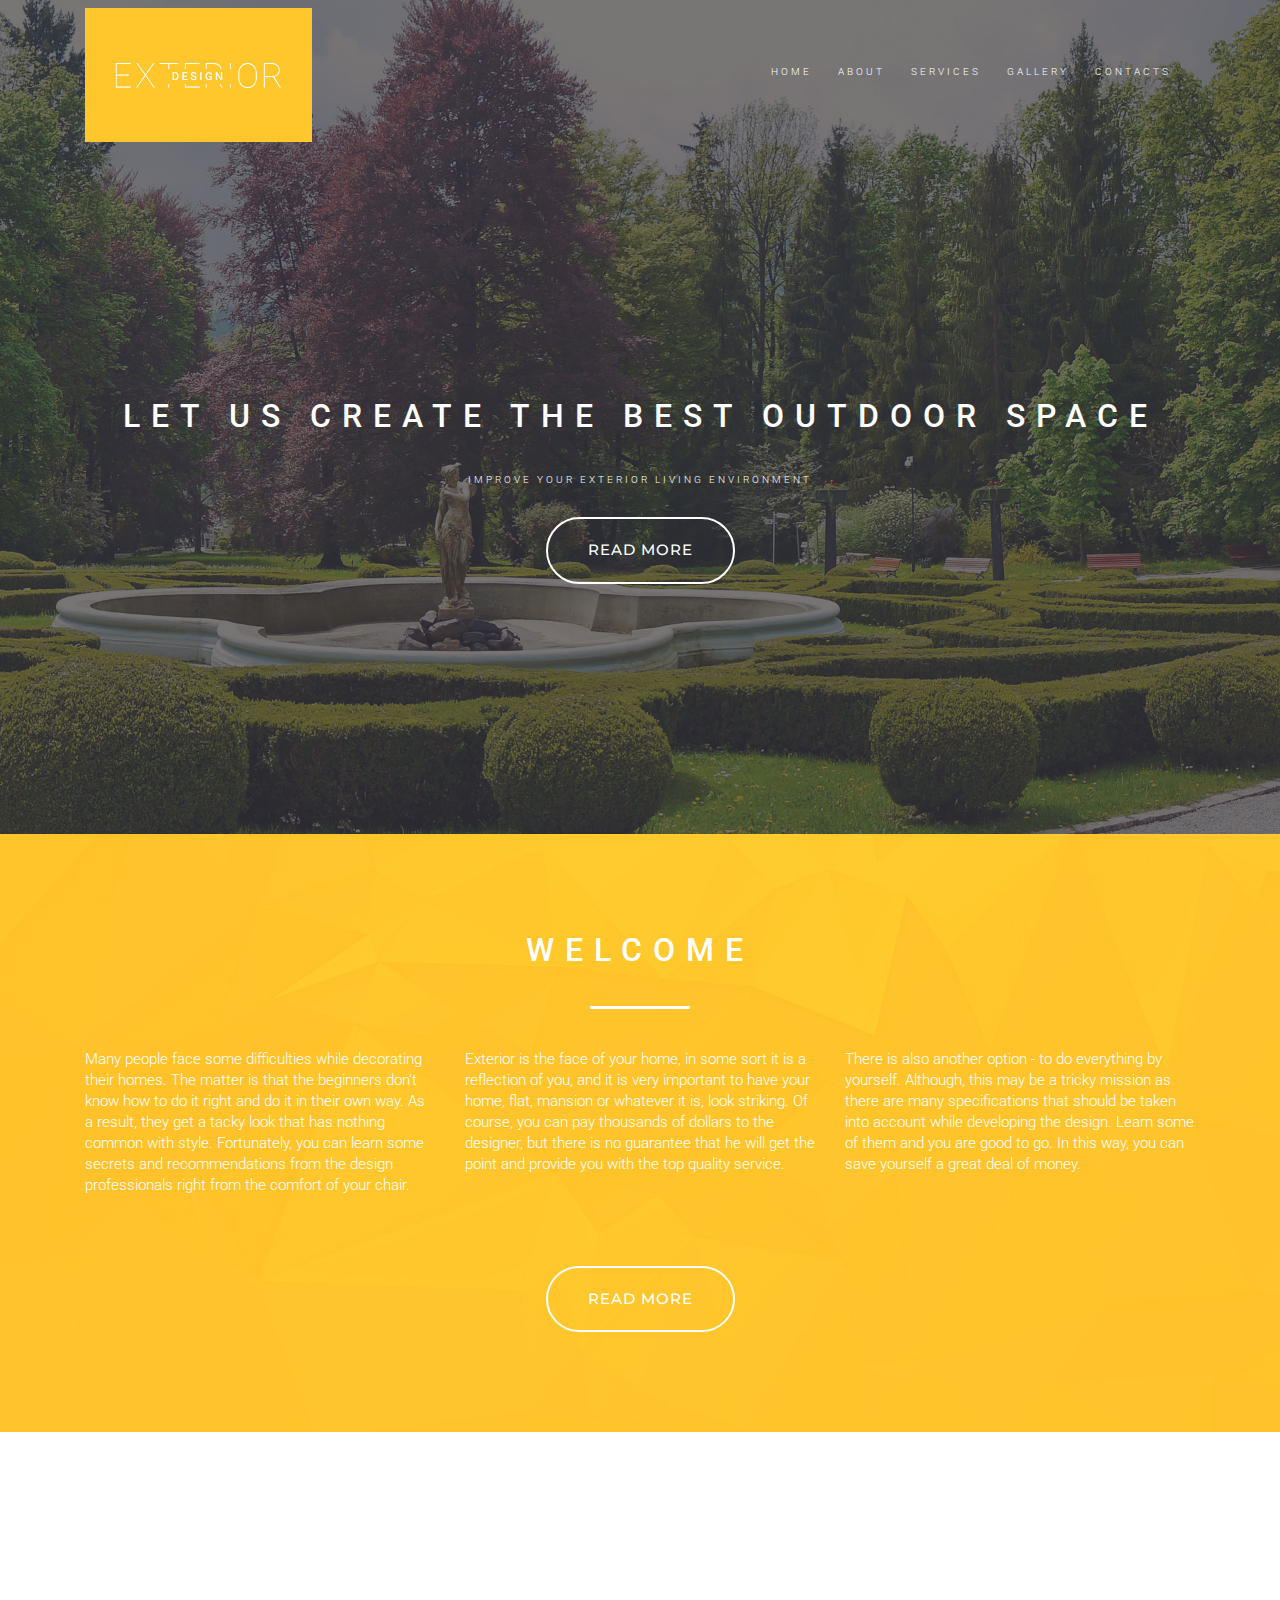
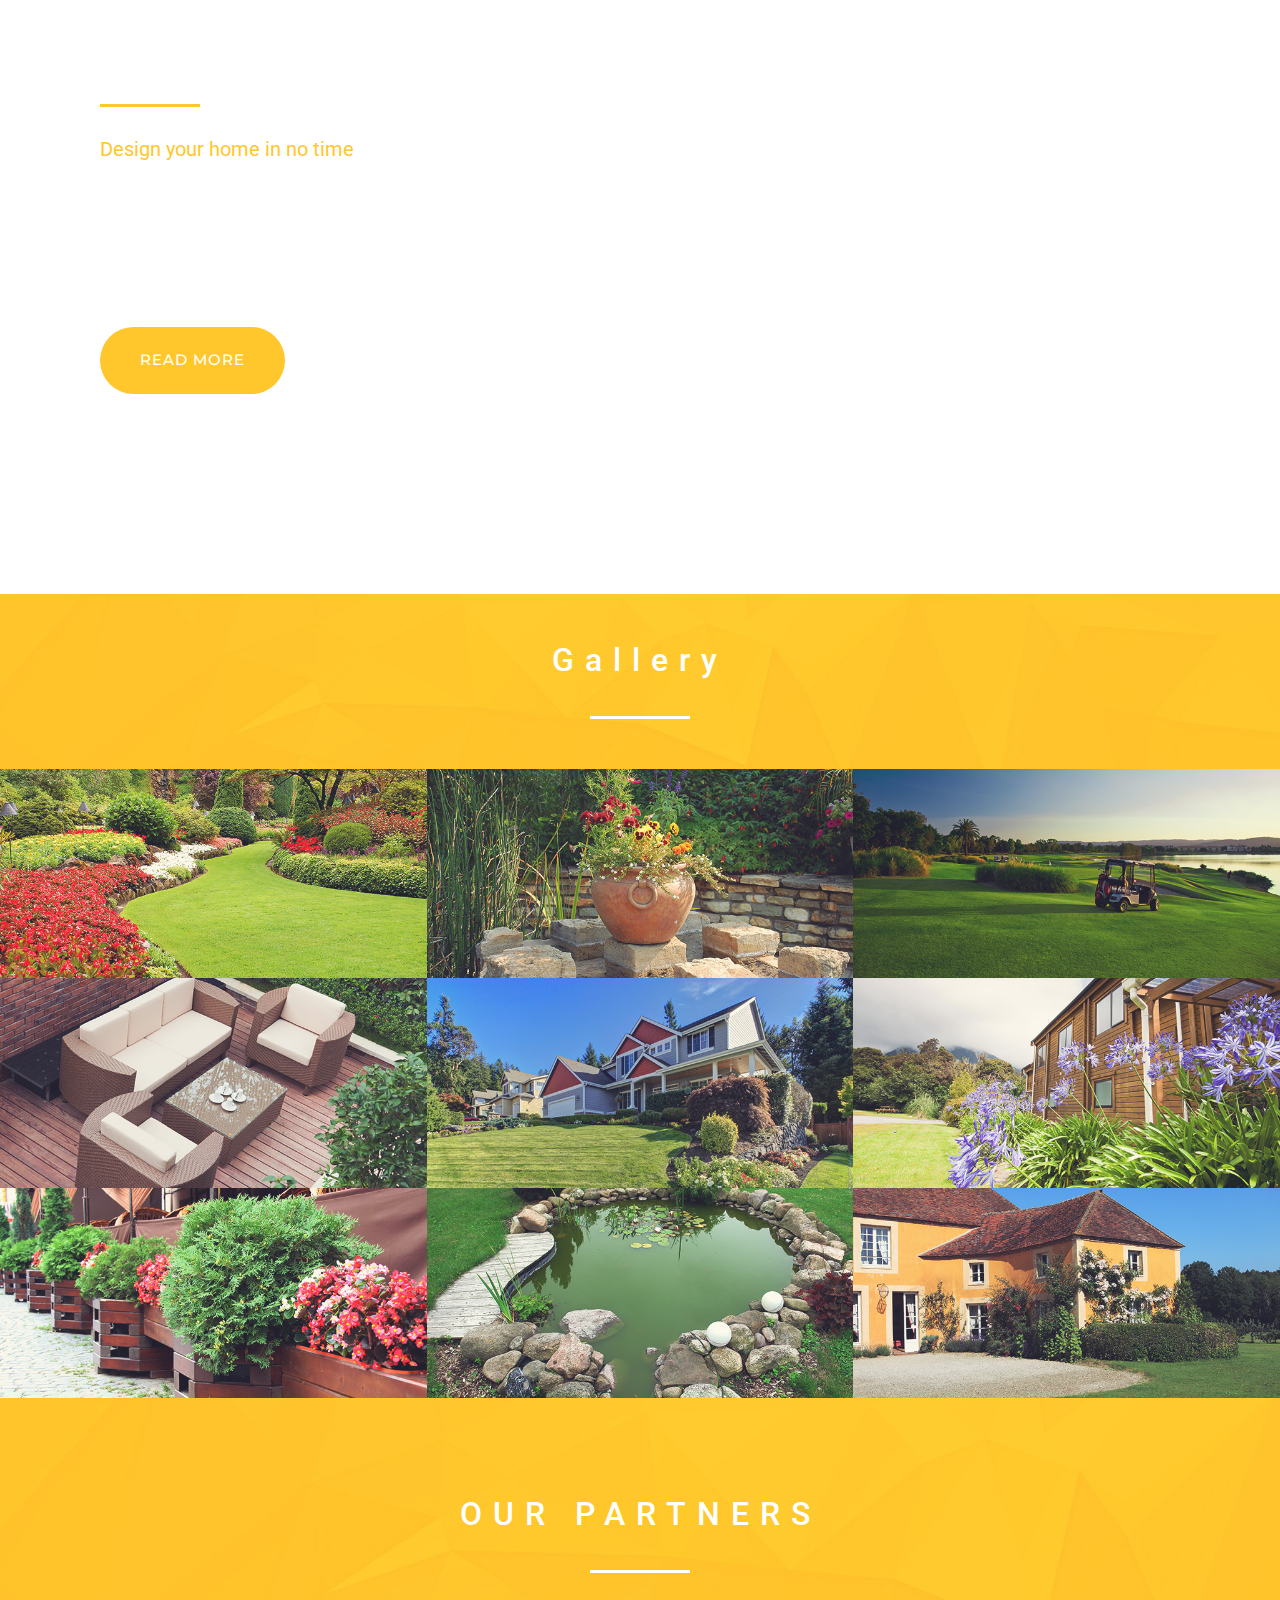
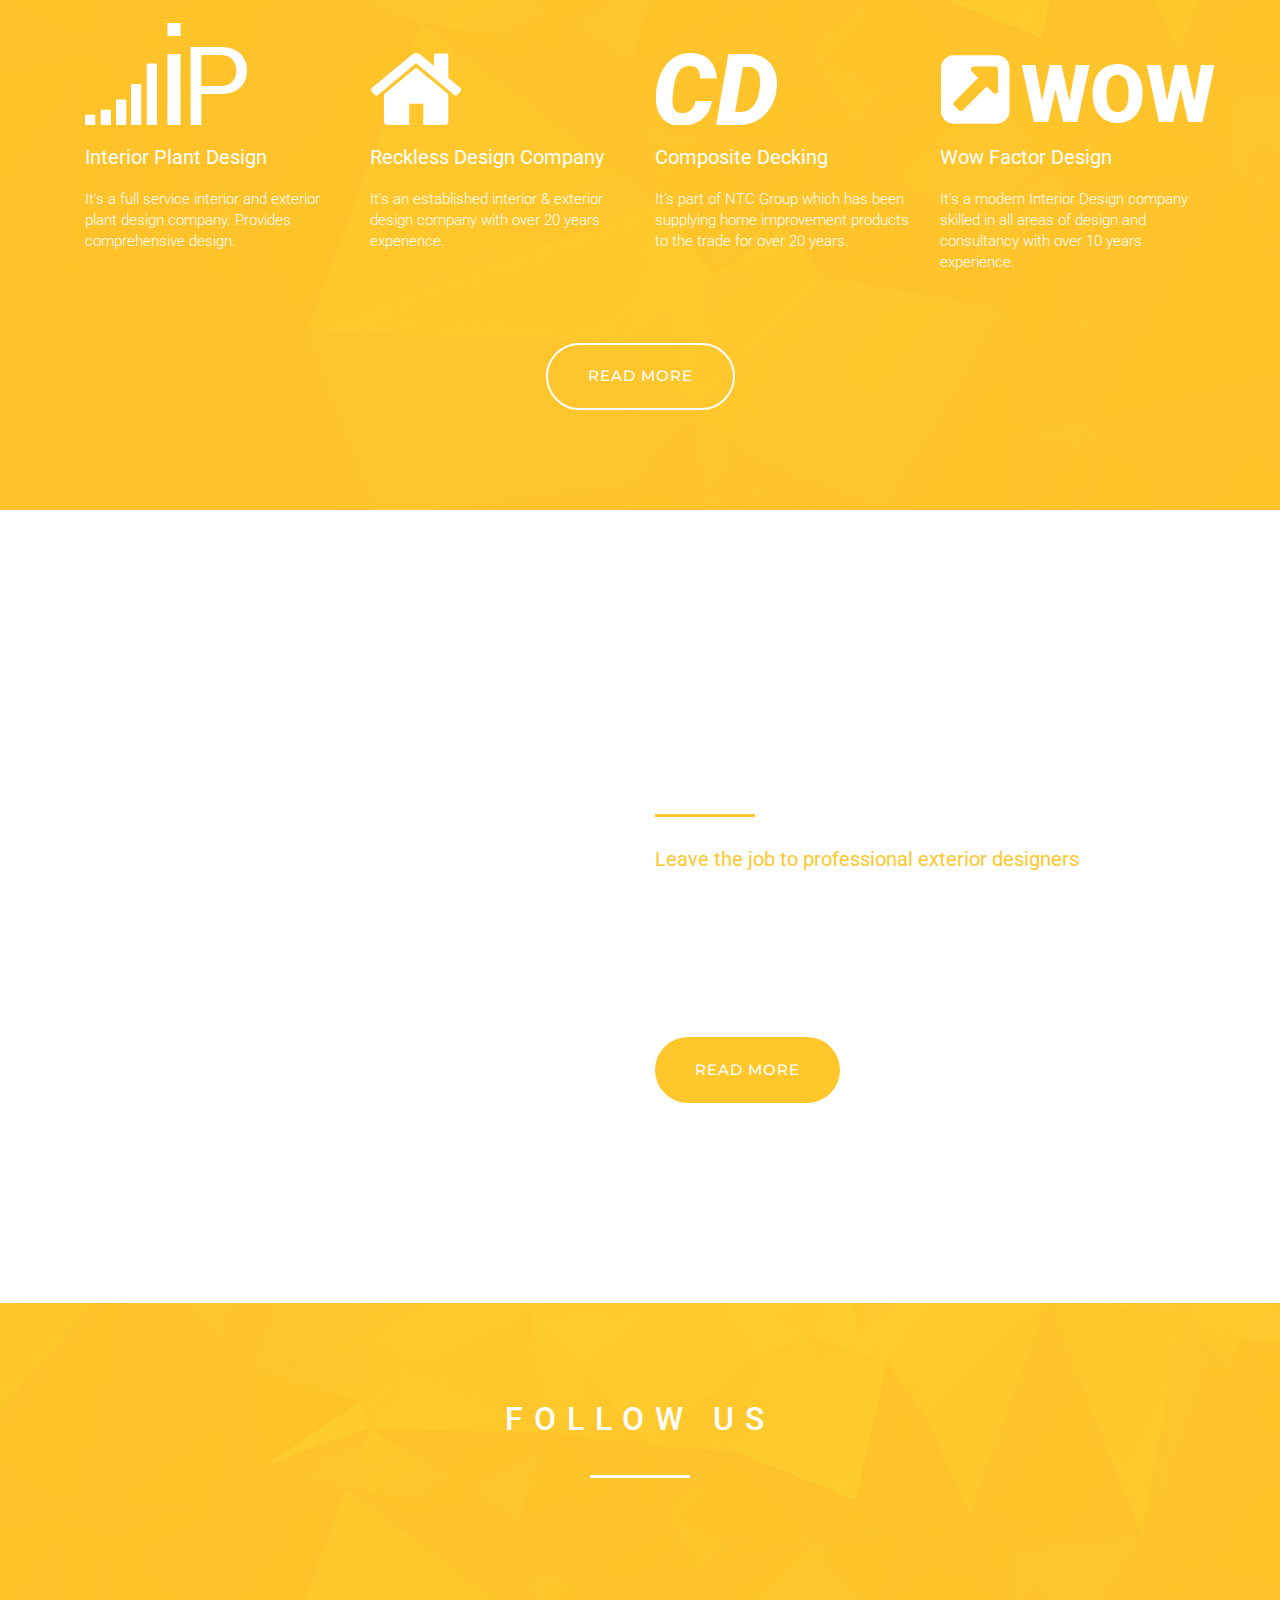
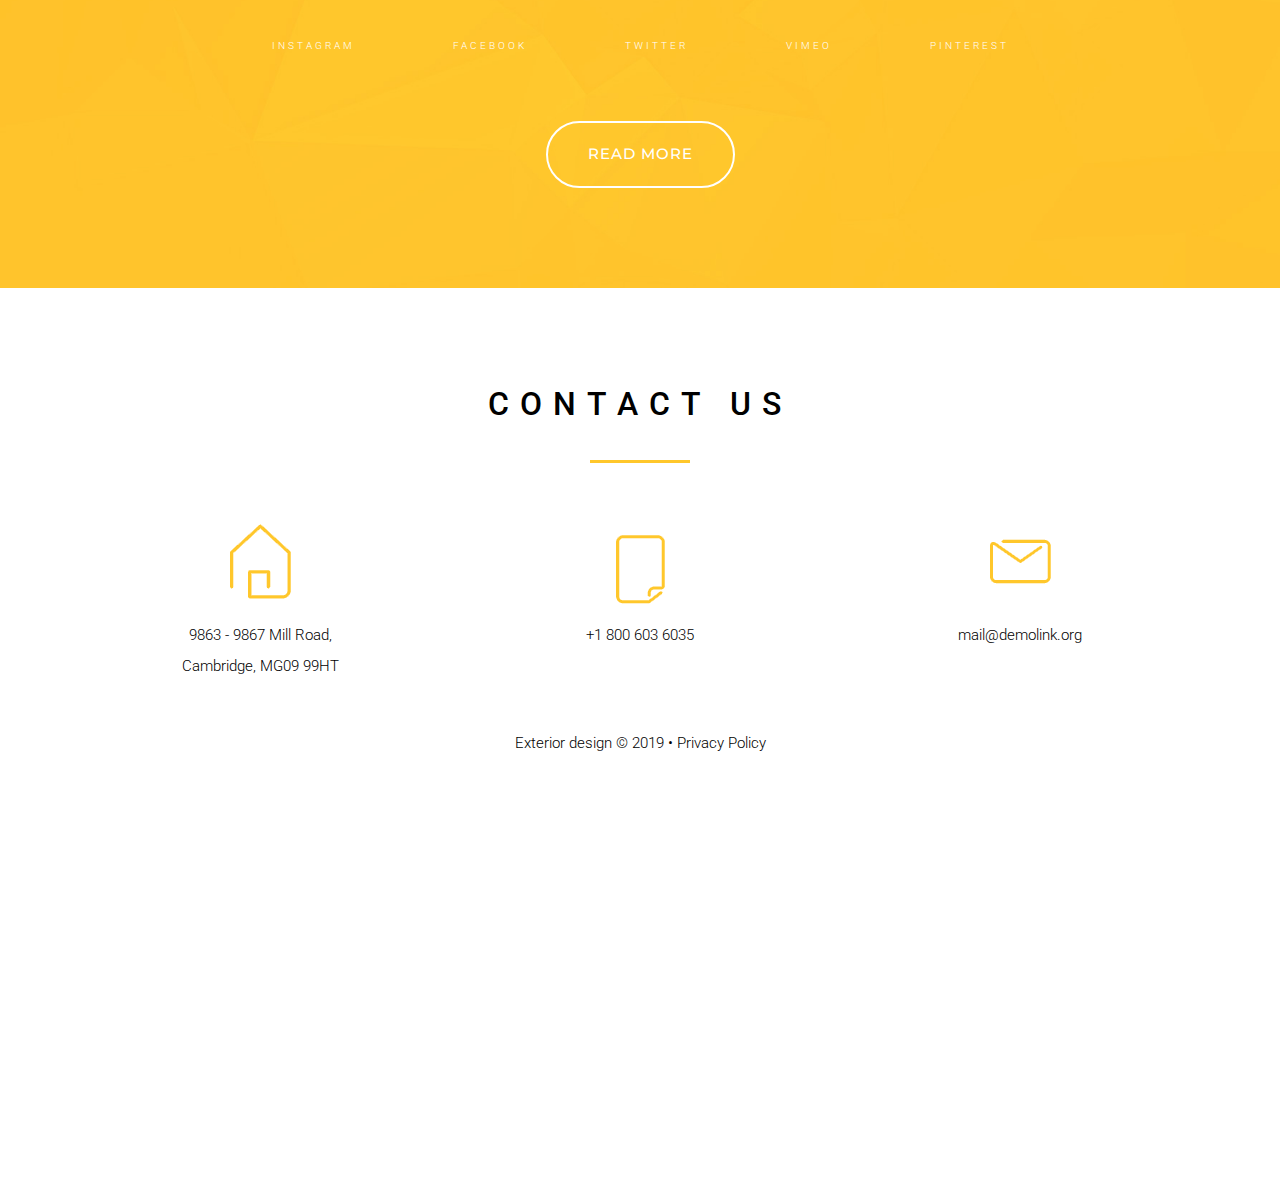
<file: index.html>
<!DOCTYPE html>
<html lang="en">
<head>
    <meta charset="UTF-8">
    <meta name="viewport" content="width=device-width, initial-scale=1.0, maximum-scale=1.0, minimum-scale=1.0, user-scalable=no">
    <title></title>
    <!--Fonts-->
    <link href="https://fonts.googleapis.com/css?family=Montserrat:100,300,400,600,700" rel="stylesheet">
    <link href="https://fonts.googleapis.com/css?family=Roboto:300,400,500,700,900&display=swap" rel="stylesheet">
    <link href="https://fonts.googleapis.com/css?family=Poppins:200,300,400,500,600,700,800&display=swap" rel="stylesheet">
    <!--Jquery-->
    <script src="./vendor/jquery/jquery.min.js"></script>
    <!--Bootstrap 4-->
    <script src="./vendor/bootstrap/bootstrap.min.js"></script>
    <link rel="stylesheet" href="./vendor/bootstrap/bootstrap.min.css">
    <!--Font Awesome-->
    <link rel="stylesheet" href="https://use.fontawesome.com/releases/v5.7.0/css/all.css"
          integrity="sha384-lZN37f5QGtY3VHgisS14W3ExzMWZxybE1SJSEsQp9S+oqd12jhcu+A56Ebc1zFSJ" crossorigin="anonymous">
    <!--Owl Carousel-->
    <script src="./js/owl.carousel.min.js"></script>
    <link rel="stylesheet" href="./css/owl.carousel.css">
    <link rel="stylesheet" href="./css/owl.theme.default.css">
    <!--wow-->
    <link rel="stylesheet" href="./css/animate.css">
    <script src="./js/wow.js"></script>
    <!--Scripts-->
    <script src="./js/scripts.js"></script>
    <!--Styles-->
    <link rel="stylesheet" href="./css/main.css">
</head>
<body class="page-home transition" id="body">
<main>
    
    <nav class="navbar navbar-expand-lg" id="siteNav">
    <div class="container h-100">
        <a class="navbar-brand pl-3 pr-3" href="https://arman-aleksanyan.github.io/exterior-design/"><img src="./img/brand-logo.jpg"></a>
        <div class="navbar-toggler" data-toggle="collapse" data-target="#navbarNav"
             aria-controls="navbarNav"
             aria-expanded="false"
             aria-label="Toggle navigation">
            <div class="toggle">
                <div class="bar"></div>
            </div>
        </div>
        <div class="collapse navbar-collapse pr-lg-3" id="navbarNav">
            <ul class="navbar-nav">
                <li class="nav-item"><a class="nav-link" href="https://arman-aleksanyan.github.io/exterior-design/"><h5 class="section-info-secondary"> HOME</h5></a></li>
                <li class="nav-item"><a class="nav-link" href="https://arman-aleksanyan.github.io/exterior-design/about"><h5 class="section-info-secondary"> ABOUT</h5>
                    </a></li>
                <li class="nav-item"><a class="nav-link" href="https://arman-aleksanyan.github.io/exterior-design/services"><h5 class="section-info-secondary">
                            SERVICES</h5></a></li>
                <li class="nav-item"><a class="nav-link" href="https://arman-aleksanyan.github.io/exterior-design/gallery"><h5 class="section-info-secondary">
                            GALLERY</h5></a></li>
                <li class="nav-item"><a class="nav-link" href="https://arman-aleksanyan.github.io/exterior-design/contact"><h5 class="section-info-secondary">
                            CONTACTS</h5></a></li>
            </ul>
        </div>
    </div>
</nav>
    <section class="hero">
        <div class="container-fluid">
            <h2 class="section-title">
                LET US CREATE THE BEST OUTDOOR SPACE
            </h2>
            <h5 class="section-info-secondary">
                IMPROVE YOUR EXTERIOR LIVING ENVIRONMENT
            </h5>
            <button class="transparent-button"  onclick="window.location.href='https://arman-aleksanyan.github.io/exterior-design/about'"
            >
                read more
            </button>
        </div>
    </section>
    <section class="welcome">
        <div class="container">
            <h2 class="section-title text-center">
                WELCOME
            </h2>
            <div class="section-title-line-white"></div>
            <div class="row">
                <div class="col-12 col-sm-4">
                    <p class="section-info">
                        Many people face some difficulties while decorating their homes. The matter is that the
                        beginners don’t know how to do it right and do it in their own way. As a result, they get a
                        tacky look that has nothing common with style. Fortunately, you can learn some secrets and
                        recommendations from the design professionals right from the comfort of your chair.
                    </p>
                </div>
                <div class="col-12 col-sm-4">
                    <p class="section-info">
                        Exterior is the face of your home, in some sort it is a reflection of you, and it is very
                        important to have your home, flat, mansion or whatever it is, look striking. Of course, you can
                        pay thousands of dollars to the designer, but there is no guarantee that he will get the point
                        and provide you with the top quality service.
                    </p>
                </div>
                <div class="col-12 col-sm-4">
                    <p class="section-info">
                        There is also another option - to do everything by yourself. Although, this may be a tricky
                        mission as there are many specifications that should be taken into account while developing the
                        design. Learn some of them and you are good to go. In this way, you can save yourself a great
                        deal of money.
                    </p>
                </div>
            </div>
            <div class="welcome-button text-center">
                <button class="transparent-button"  onclick="window.location.href='https://arman-aleksanyan.github.io/exterior-design/about'"
                >
                    read more
                </button>
            </div>
        </div>
    </section>
    <section class="our-experience">
        <div class="container">
            <div class="col-12 col-sm-6">
                <h2 class="section-title">
                    OUR EXPERIENCE
                </h2>
                <div class="section-title-line-yellow"></div>
                <h3 class="section-title-secondary">
                    Design your home in no time
                </h3>
                <p class="section-info">
                    Designing the house from the outside can be not an easy task, especially if you are trying to do
                    that by yourself. You should take into account many details, like composition, colors, design
                    concept, etc. Our teams work diligently to satisfy all points on the renovation spectrum: a
                    completed project that suits your family, home and budget. Our renovation consultants are there to
                    make suggestions and identify the best way to complete your project.
                </p>
                <button class="yellow-button"  onclick="window.location.href='https://arman-aleksanyan.github.io/exterior-design/about'"
                >read more</button>
            </div>
        </div>
    </section>
    <section class="gallery">
        <div class="container-fluid p-0">
            <div class="gallery-header">
                <h2 class="section-title text-center">
                    Gallery
                </h2>
                <div class="section-title-line-white"></div>
            </div>

            <div class="row no-gutters">
                <div class="col-12 col-sm-4">
                    <img src="./img/gallery-img-1.jpg" alt="gallery">
                </div>
                <div class="col-12 col-sm-4">
                    <img src="./img/gallery-img-2.jpg" alt="gallery">
                </div>
                <div class="col-12 col-sm-4">
                    <img src="./img/gallery-img-3.jpg" alt="gallery">
                </div>
                <div class="col-12 col-sm-4">
                    <img src="./img/gallery-img-4.jpg" alt="gallery">
                </div>
                <div class="col-12 col-sm-4">
                    <img src="./img/gallery-img-5.jpg" alt="gallery">
                </div>
                <div class="col-12 col-sm-4">
                    <img src="./img/gallery-img-6.jpg" alt="gallery">
                </div>
                <div class="col-12 col-sm-4">
                    <img src="./img/gallery-img-7.jpg" alt="gallery">
                </div>
                <div class="col-12 col-sm-4">
                    <img src="./img/gallery-img-8.jpg" alt="gallery">
                </div>
                <div class="col-12 col-sm-4">
                    <img src="./img/gallery-img-9.jpg" alt="gallery">
                </div>
            </div>
        </div>
    </section>
    <section class="our-partners">
        <div class="container">
            <h2 class="section-title text-center">
                OUR PARTNERS
            </h2>
            <div class="section-title-line-white"></div>
            <div class="row">
                <div class="col-12 col-sm-3">
                    <img src="./img/partner-logo-1.png" alt="partner">
                    <h3 class="section-title-secondary">
                        Interior Plant Design
                    </h3>
                    <p class="section-info">
                        It's a full service interior and exterior plant design company. Provides comprehensive design.
                    </p>
                </div>
                <div class="col-12 col-sm-3">
                    <img src="./img/partner-logo-2.png" alt="partner">
                    <h3 class="section-title-secondary">
                        Reckless Design Company
                    </h3>
                    <p class="section-info">
                        It's an established interior & exterior design company with over 20 years experience.
                    </p>
                </div>
                <div class="col-12 col-sm-3">
                    <img src="./img/partner-logo-3.png" alt="partner">
                    <h3 class="section-title-secondary">
                        Composite Decking
                    </h3>
                    <p class="section-info">
                        It’s part of NTC Group which has been supplying home improvement products to the trade for over
                        20 years.
                    </p>
                </div>
                <div class="col-12 col-sm-3">
                    <img src="./img/partner-logo-4.png" alt="partner">
                    <h3 class="section-title-secondary">
                        Wow Factor Design
                    </h3>
                    <p class="section-info">
                        It's a modern Interior Design company skilled in all areas of design and consultancy with over
                        10 years experience.
                    </p>
                </div>
            </div>
            <div class="welcome-button text-center">
                <button class="transparent-button"  onclick="window.location.href='https://arman-aleksanyan.github.io/exterior-design/about'"
                >
                    read more
                </button>
            </div>
        </div>
    </section>
    <section class="landscape-planning">
        <div class="container">
            <div class="col-12 col-sm-6 offset-sm-6">
                <h2 class="section-title">
                    LANDSCAPE PLANNING
                </h2>
                <div class="section-title-line-yellow"></div>
                <h3 class="section-title-secondary">
                    Leave the job to professional exterior designers
                </h3>
                <p class="section-info">
                    Our strategic thinkers who work on complex landscape planning and large scale projects with acute
                    attention to landscape character and visual integration. We strive to improve the urban and rural
                    environments that we are asked to address, both in visual quality and ecological richness, through
                    understanding the functional requirements of our clients, designing spatial arrangements and
                    detailing that will establish a vibrant living growing landscape.
                </p>
                <button class="yellow-button"  onclick="window.location.href='https://arman-aleksanyan.github.io/exterior-design/about'"
                >read more</button>
            </div>
        </div>
    </section>
    <section class="follow-us">
        <div class="container">
            <h2 class="section-title">
                FOLLOW US
            </h2>
            <div class="section-title-line-white"></div>
            <ul class="list-unstyled list-inline">
                <li class="list-inline-item"><a href="/">
                        <h5 class="section-info-secondary">INSTAGRAM</h5>
                    </a></li>
                <li class="list-inline-item"><a href="/">
                        <h5 class="section-info-secondary">FACEBOOK</h5>
                    </a></li>
                <li class="list-inline-item"><a href="/">
                        <h5 class="section-info-secondary">TWITTER</h5>
                    </a></li>
                <li class="list-inline-item"><a href="/">
                        <h5 class="section-info-secondary">VIMEO</h5>
                    </a></li>
                <li class="list-inline-item"><a href="/">
                        <h5 class="section-info-secondary">PINTEREST</h5>
                    </a></li>
            </ul>
            <button class="transparent-button"  onclick="window.location.href='https://arman-aleksanyan.github.io/exterior-design/about'"
            >read more</button>
        </div>
    </section>
    <footer>
    <div class="container">
        <h2 class="section-title">
            CONTACT US
        </h2>
        <div class="section-title-line-yellow"></div>
        <address>
            <div class="row">
                <div class="col-12 col-sm-4">
                    <img src="./img/footer-icon-1.png" alt="icon">
                    <ul class="list-unstyled">
                        <li>
                            <p class="section-info">9863 - 9867 Mill Road,</p>
                        </li>
                        <li>
                            <p class="section-info">Cambridge, MG09 99HT</p>
                        </li>
                    </ul>
                </div>
                <div class="col-12 col-sm-4">
                    <img src="./img/footer-icon-2.png" alt="icon">
                    <p class="section-info">
                        <a href="tel:+">+1 800 603 6035</a>
                    </p>
                </div>
                <div class="col-12 col-sm-4">
                    <img src="./img/footer-icon-3.png" alt="icon">
                    <p class="section-info">
                        <a href="mailto:">mail@demolink.org</a>
                    </p>
                </div>
            </div>
        </address>
        <p class="section-info" style="margin-top: 40px;">
            Exterior design © 2019 • Privacy Policy
        </p>
    </div>
    <iframe src="https://www.google.com/maps/embed?pb=!1m16!1m12!1m3!1d2445.4862710831494!2d0.14010046608028995!3d52.1982101797546!2m3!1f0!2f0!3f0!3m2!1i1024!2i768!4f13.1!2m1!1s9863%20-%209867%20Mill%20Road%2C%20Cambridge%2C%20MG09%2099HT!5e0!3m2!1shy!2s!4v1588678747517!5m2!1shy!2s"
            width="100%" height="400px" frameborder="0" style="border:0;" allowfullscreen="" aria-hidden="false"
            tabindex="0"></iframe>
</footer>
</main>
<script>
    $(document).ready(function () {
        $('.owl-carousel').owlCarousel({
            loop: true,
            margin: 10,
            nav: true,
            responsive: {
                0: {
                    items: 1
                },
                1000: {
                    items: 3
                }
            }
        });
        new WOW().init();
    })
</script>
</body>
</html>
</file>
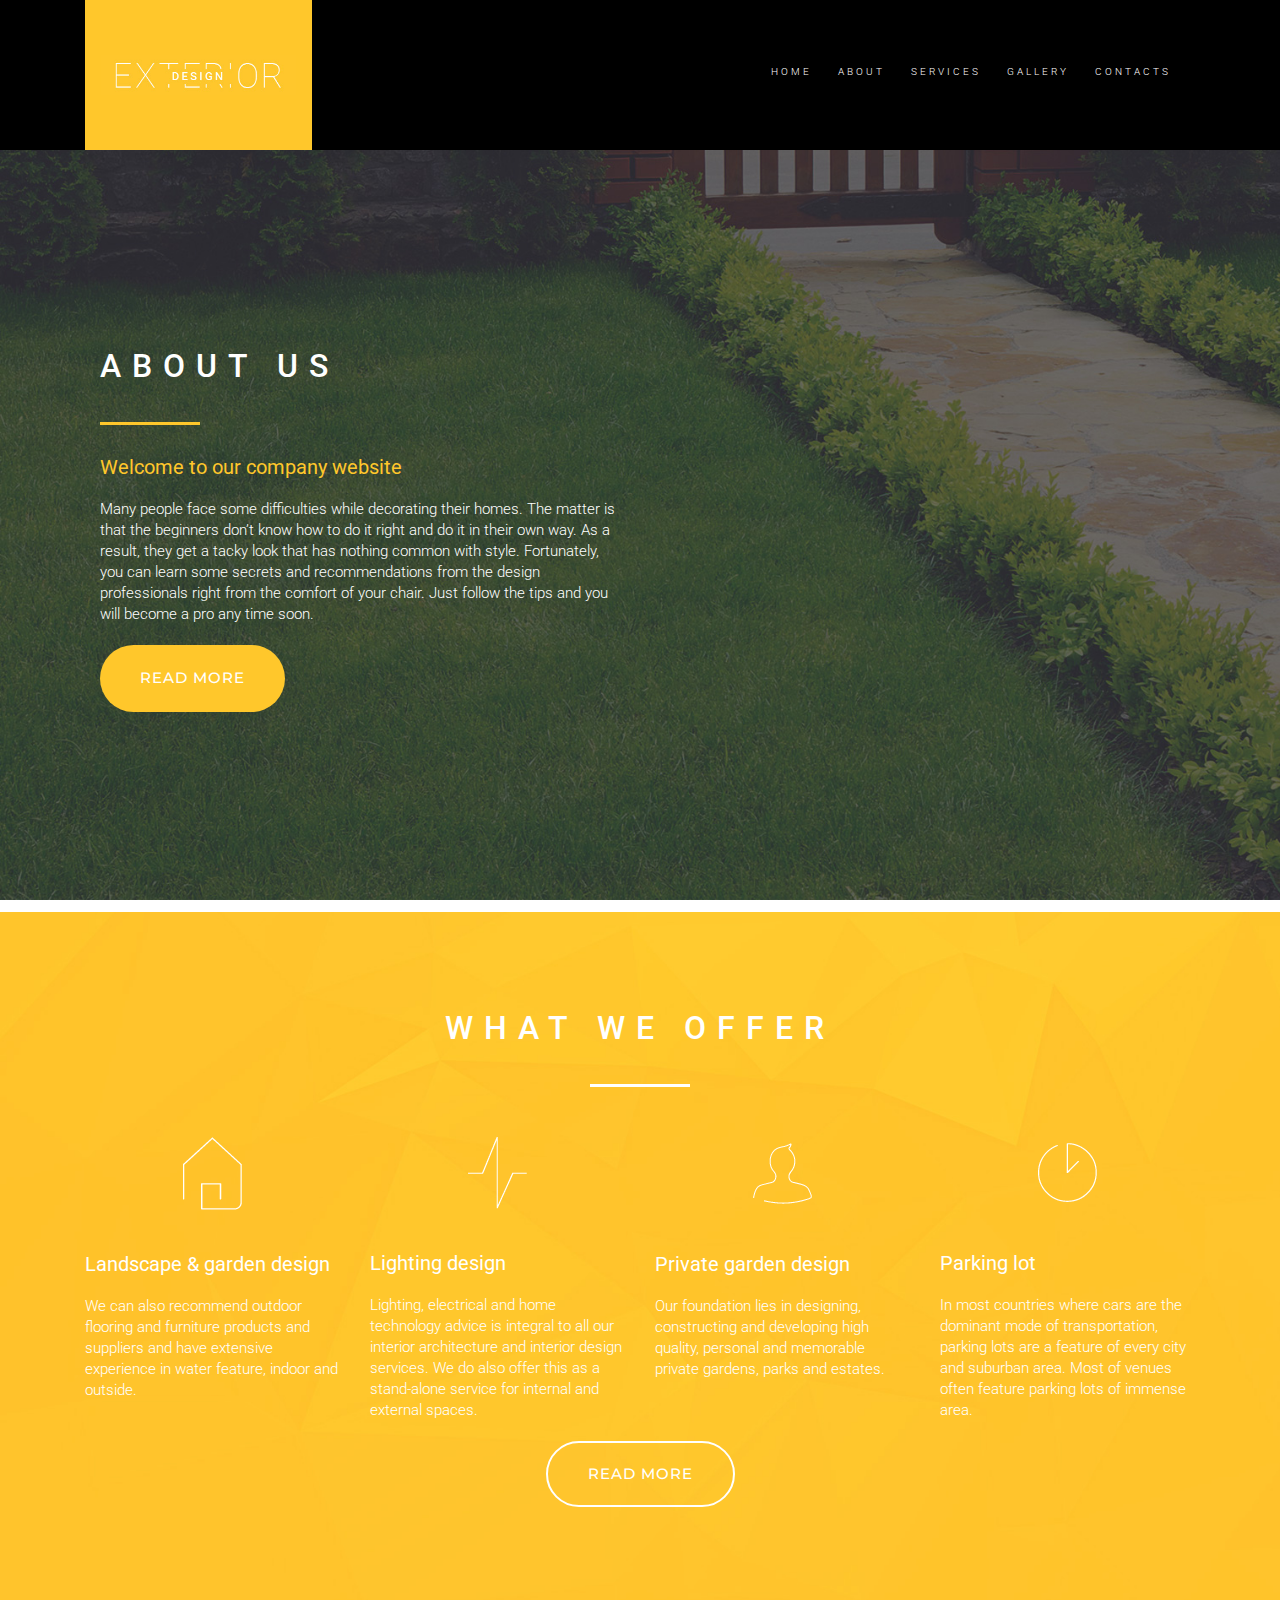
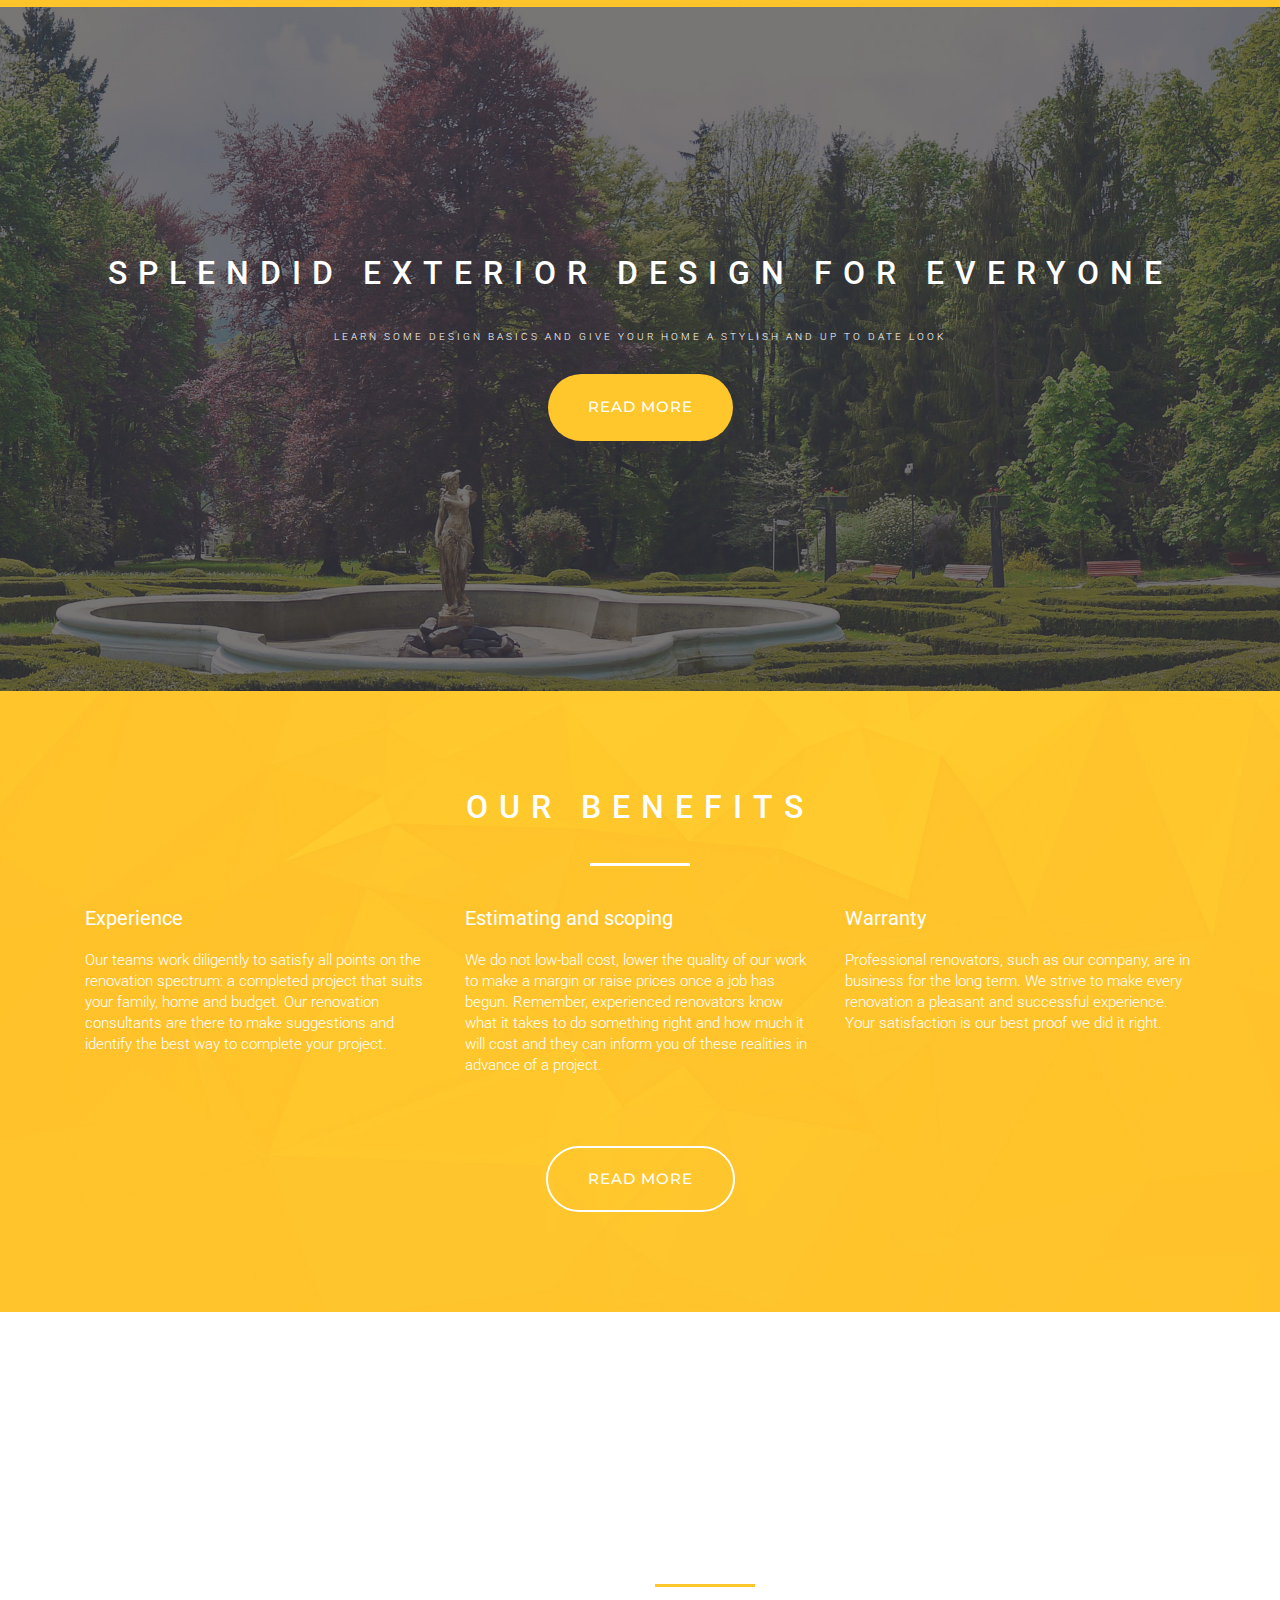
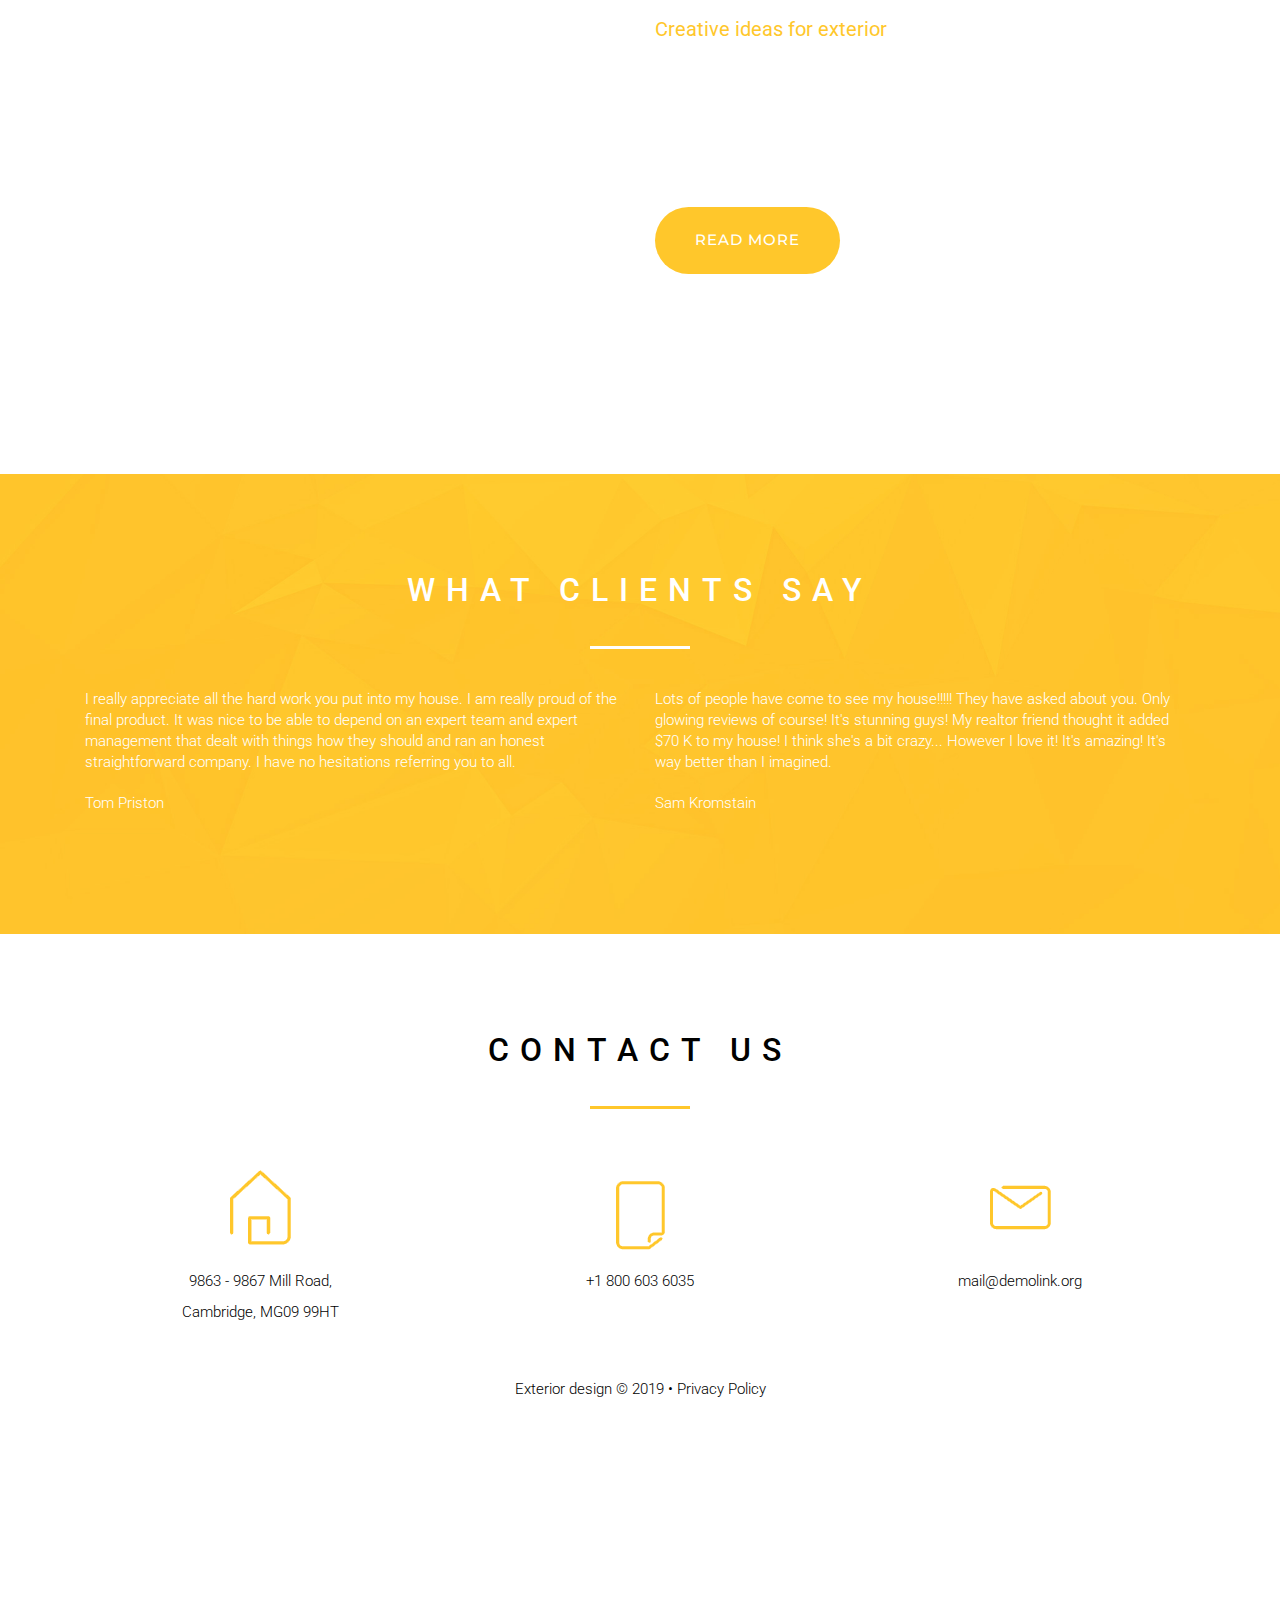
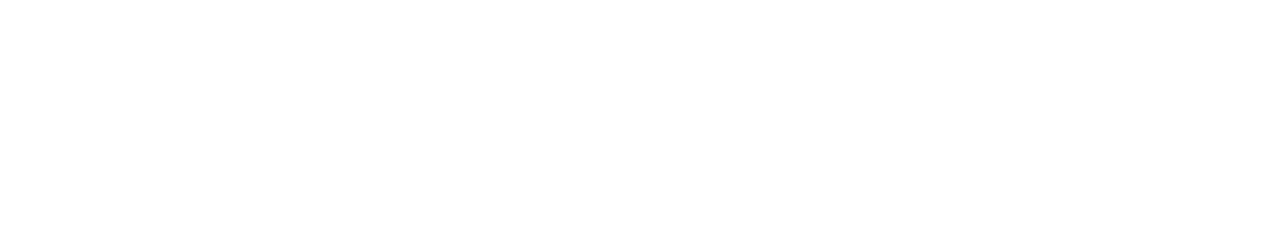
<file: about.html>
<!DOCTYPE html>
<html lang="en">
<head>
    <meta charset="UTF-8">
    <meta name="viewport" content="width=device-width, initial-scale=1.0, maximum-scale=1.0, minimum-scale=1.0, user-scalable=no">
    <title></title>
    <!--Fonts-->
    <link href="https://fonts.googleapis.com/css?family=Montserrat:100,300,400,600,700" rel="stylesheet">
    <link href="https://fonts.googleapis.com/css?family=Roboto:300,400,500,700,900&display=swap" rel="stylesheet">
    <link href="https://fonts.googleapis.com/css?family=Poppins:200,300,400,500,600,700,800&display=swap" rel="stylesheet">
    <!--Jquery-->
    <script src="./vendor/jquery/jquery.min.js"></script>
    <!--Bootstrap 4-->
    <script src="./vendor/bootstrap/bootstrap.min.js"></script>
    <link rel="stylesheet" href="./vendor/bootstrap/bootstrap.min.css">
    <!--Font Awesome-->
    <link rel="stylesheet" href="https://use.fontawesome.com/releases/v5.7.0/css/all.css"
          integrity="sha384-lZN37f5QGtY3VHgisS14W3ExzMWZxybE1SJSEsQp9S+oqd12jhcu+A56Ebc1zFSJ" crossorigin="anonymous">
    <!--Owl Carousel-->
    <script src="./js/owl.carousel.min.js"></script>
    <link rel="stylesheet" href="./css/owl.carousel.css">
    <link rel="stylesheet" href="./css/owl.theme.default.css">
    <!--wow-->
    <link rel="stylesheet" href="./css/animate.css">
    <script src="./js/wow.js"></script>
    <!--Scripts-->
    <script src="./js/scripts.js"></script>
    <!--Styles-->
    <link rel="stylesheet" href="./css/main.css">
</head>
<body class="page-about">

<div class="page-nav">
    <nav class="navbar navbar-expand-lg" id="siteNav">
    <div class="container h-100">
        <a class="navbar-brand pl-3 pr-3" href="https://arman-aleksanyan.github.io/exterior-design/"><img src="./img/brand-logo.jpg"></a>
        <div class="navbar-toggler" data-toggle="collapse" data-target="#navbarNav"
             aria-controls="navbarNav"
             aria-expanded="false"
             aria-label="Toggle navigation">
            <div class="toggle">
                <div class="bar"></div>
            </div>
        </div>
        <div class="collapse navbar-collapse pr-lg-3" id="navbarNav">
            <ul class="navbar-nav">
                <li class="nav-item"><a class="nav-link" href="https://arman-aleksanyan.github.io/exterior-design/"><h5 class="section-info-secondary"> HOME</h5></a></li>
                <li class="nav-item"><a class="nav-link" href="https://arman-aleksanyan.github.io/exterior-design/about"><h5 class="section-info-secondary"> ABOUT</h5>
                    </a></li>
                <li class="nav-item"><a class="nav-link" href="https://arman-aleksanyan.github.io/exterior-design/services"><h5 class="section-info-secondary">
                            SERVICES</h5></a></li>
                <li class="nav-item"><a class="nav-link" href="https://arman-aleksanyan.github.io/exterior-design/gallery"><h5 class="section-info-secondary">
                            GALLERY</h5></a></li>
                <li class="nav-item"><a class="nav-link" href="https://arman-aleksanyan.github.io/exterior-design/contact"><h5 class="section-info-secondary">
                            CONTACTS</h5></a></li>
            </ul>
        </div>
    </div>
</nav>
</div>
<section class="our-experience">
    <div class="container">
        <div class="col-12 col-sm-6">
            <h2 class="section-title">
                ABOUT US
            </h2>
            <div class="section-title-line-yellow"></div>
            <h3 class="section-title-secondary">
                Welcome to our company website
            </h3>
            <p class="section-info">
                Many people face some difficulties while decorating their homes. The matter is that the beginners don’t
                know how to do it right and do it in their own way. As a result, they get a tacky look that has nothing
                common with style. Fortunately, you can learn some secrets and recommendations from the design
                professionals right from the comfort of your chair. Just follow the tips and you will become a pro any
                time soon.
            </p>
            <button class="yellow-button"  onclick="window.location.href='https://arman-aleksanyan.github.io/exterior-design/services'"
            >read more</button>
        </div>
    </div>
</section>
<section class="what-we-offer">
    <div class="container">
        <h2 class="section-title">
            WHAT WE OFFER
        </h2>
        <div class="section-title-line-white"></div>
        <div class="row">
            <div class="col-12 col-sm-3">
                <img src="./img/what-we-offer-icon-1.png" alt="icon">
                <h3 class="section-title-secondary">
                    Landscape & garden design
                </h3>
                <p class="section-info">
                    We can also recommend outdoor flooring and furniture products and suppliers and have extensive
                    experience in water feature, indoor and outside.
                </p>
            </div>
            <div class="col-12 col-sm-3">
                <img src="./img/what-we-offer-icon-2.png" alt="icon">
                <h3 class="section-title-secondary">
                    Lighting design
                </h3>
                <p class="section-info">
                    Lighting, electrical and home technology advice is integral to all our interior architecture and
                    interior design services. We do also offer this as a stand-alone service for internal and external
                    spaces.
                </p>
            </div>
            <div class="col-12 col-sm-3">
                <img src="./img/what-we-offer-icon-3.png" alt="icon">
                <h3 class="section-title-secondary">
                    Private garden design
                </h3>
                <p class="section-info">
                    Our foundation lies in designing, constructing and developing high quality, personal and memorable
                    private gardens, parks and estates.
                </p>
            </div>
            <div class="col-12 col-sm-3">
                <img src="./img/what-we-offer-icon-4.png" alt="icon">
                <h3 class="section-title-secondary">
                    Parking lot
                </h3>
                <p class="section-info">
                    In most countries where cars are the dominant mode of transportation, parking lots are a feature of
                    every city and suburban area. Most of venues often feature parking lots of immense area.
                </p>
            </div>
        </div>
        <div class="what-we-offer-button">
            <button class="transparent-button"  onclick="window.location.href='https://arman-aleksanyan.github.io/exterior-design/services'"
            >read more</button>
        </div>
    </div>
</section>
<section class="splendid-exterior">
    <div class="container-fluid">
        <h2 class="section-title">
            SPLENDID EXTERIOR DESIGN FOR EVERYONE
        </h2>
        <h5 class="section-info-secondary">
            LEARN SOME DESIGN BASICS AND GIVE YOUR HOME A STYLISH AND UP TO DATE LOOK
        </h5>
        <button class="yellow-button"  onclick="window.location.href='https://arman-aleksanyan.github.io/exterior-design/services'"
        >
            read more
        </button>
    </div>
</section>
<section class="welcome">
    <div class="container">
        <h2 class="section-title text-center">
            OUR BENEFITS
        </h2>
        <div class="section-title-line-white"></div>
        <div class="row">
            <div class="col-12 col-sm-4">
                <h3 class="section-title-secondary">
                    Experience
                </h3>
                <p class="section-info">
                    Our teams work diligently to satisfy all points on the renovation spectrum: a completed project that
                    suits your family, home and budget. Our renovation consultants are there to make suggestions and
                    identify the best way to complete your project.
                </p>
            </div>
            <div class="col-12 col-sm-4">
                <h3 class="section-title-secondary">
                    Estimating and scoping
                </h3>
                <p class="section-info">
                    We do not low-ball cost, lower the quality of our work to make a margin or raise prices once a job
                    has begun. Remember, experienced renovators know what it takes to do something right and how much it
                    will cost and they can inform you of these realities in advance of a project.
                </p>
            </div>
            <div class="col-12 col-sm-4">
                <h3 class="section-title-secondary">
                    Warranty
                </h3>
                <p class="section-info">
                    Professional renovators, such as our company, are in business for the long term. We strive to make
                    every renovation a pleasant and successful experience. Your satisfaction is our best proof we did it
                    right.
                </p>
            </div>
        </div>
        <div class="welcome-button text-center">
            <button class="transparent-button"  onclick="window.location.href='https://arman-aleksanyan.github.io/exterior-design/services'"
            >
                read more
            </button>
        </div>
    </div>
</section>
<section class="landscape-planning">
    <div class="container">
        <div class="col-12 col-sm-6 offset-sm-6">
            <h2 class="section-title">
                CONCEPT DESIGN
            </h2>
            <div class="section-title-line-yellow"></div>
            <h3 class="section-title-secondary">
                Creative ideas for exterior
            </h3>
            <p class="section-info">
                Proposing early concepts or strategic approaches to often complex urban or commercial projects, we are
                skilled at quickly capturing our clients' visions and relaying these in supporting graphic and written
                information. We also provide landscape planning advice for clients to ensure that concepts are in line
                with the requirements of local and national planning policies and can form the basis of an outline
                planning submission.
            </p>
            <button class="yellow-button"  onclick="window.location.href='https://arman-aleksanyan.github.io/exterior-design/services'"
            >read more</button>
        </div>
    </div>
</section>
<section class="what-clients-say">
    <div class="container">
        <h2 class="section-title">
            WHAT CLIENTS SAY
        </h2>
        <div class="section-title-line-white"></div>
        <div class="row">
            <div class="col-12 col-sm-6">
                <p class="section-info">
                    <i class="fas fa-quote-left"></i>
                    I really appreciate all the hard work you put into my house. I am really proud
                    of the final product. It was nice to be able to depend on an expert team and expert management that
                    dealt with things how they should and ran an honest straightforward company. I have no hesitations
                    referring you to all. </p>
                <p class="section-info">Tom Priston</p>
            </div>
            <div class="col-12 col-sm-6">
                <p class="section-info">
                    <i class="fas fa-quote-left"></i>
                    Lots of people have come to see my house!!!!! They have asked about you. Only
                    glowing reviews of course! It's stunning guys! My realtor friend thought it added $70 K to my house!
                    I think she's a bit crazy... However I love it! It's amazing! It's way better than I imagined. </p>
                <p class="section-info">Sam Kromstain</p>
            </div>
        </div>
    </div>
</section>
<footer>
    <div class="container">
        <h2 class="section-title">
            CONTACT US
        </h2>
        <div class="section-title-line-yellow"></div>
        <address>
            <div class="row">
                <div class="col-12 col-sm-4">
                    <img src="./img/footer-icon-1.png" alt="icon">
                    <ul class="list-unstyled">
                        <li>
                            <p class="section-info">9863 - 9867 Mill Road,</p>
                        </li>
                        <li>
                            <p class="section-info">Cambridge, MG09 99HT</p>
                        </li>
                    </ul>
                </div>
                <div class="col-12 col-sm-4">
                    <img src="./img/footer-icon-2.png" alt="icon">
                    <p class="section-info">
                        <a href="tel:+">+1 800 603 6035</a>
                    </p>
                </div>
                <div class="col-12 col-sm-4">
                    <img src="./img/footer-icon-3.png" alt="icon">
                    <p class="section-info">
                        <a href="mailto:">mail@demolink.org</a>
                    </p>
                </div>
            </div>
        </address>
        <p class="section-info" style="margin-top: 40px;">
            Exterior design © 2019 • Privacy Policy
        </p>
    </div>
    <iframe src="https://www.google.com/maps/embed?pb=!1m16!1m12!1m3!1d2445.4862710831494!2d0.14010046608028995!3d52.1982101797546!2m3!1f0!2f0!3f0!3m2!1i1024!2i768!4f13.1!2m1!1s9863%20-%209867%20Mill%20Road%2C%20Cambridge%2C%20MG09%2099HT!5e0!3m2!1shy!2s!4v1588678747517!5m2!1shy!2s"
            width="100%" height="400px" frameborder="0" style="border:0;" allowfullscreen="" aria-hidden="false"
            tabindex="0"></iframe>
</footer>
</body>
</html>
</file>
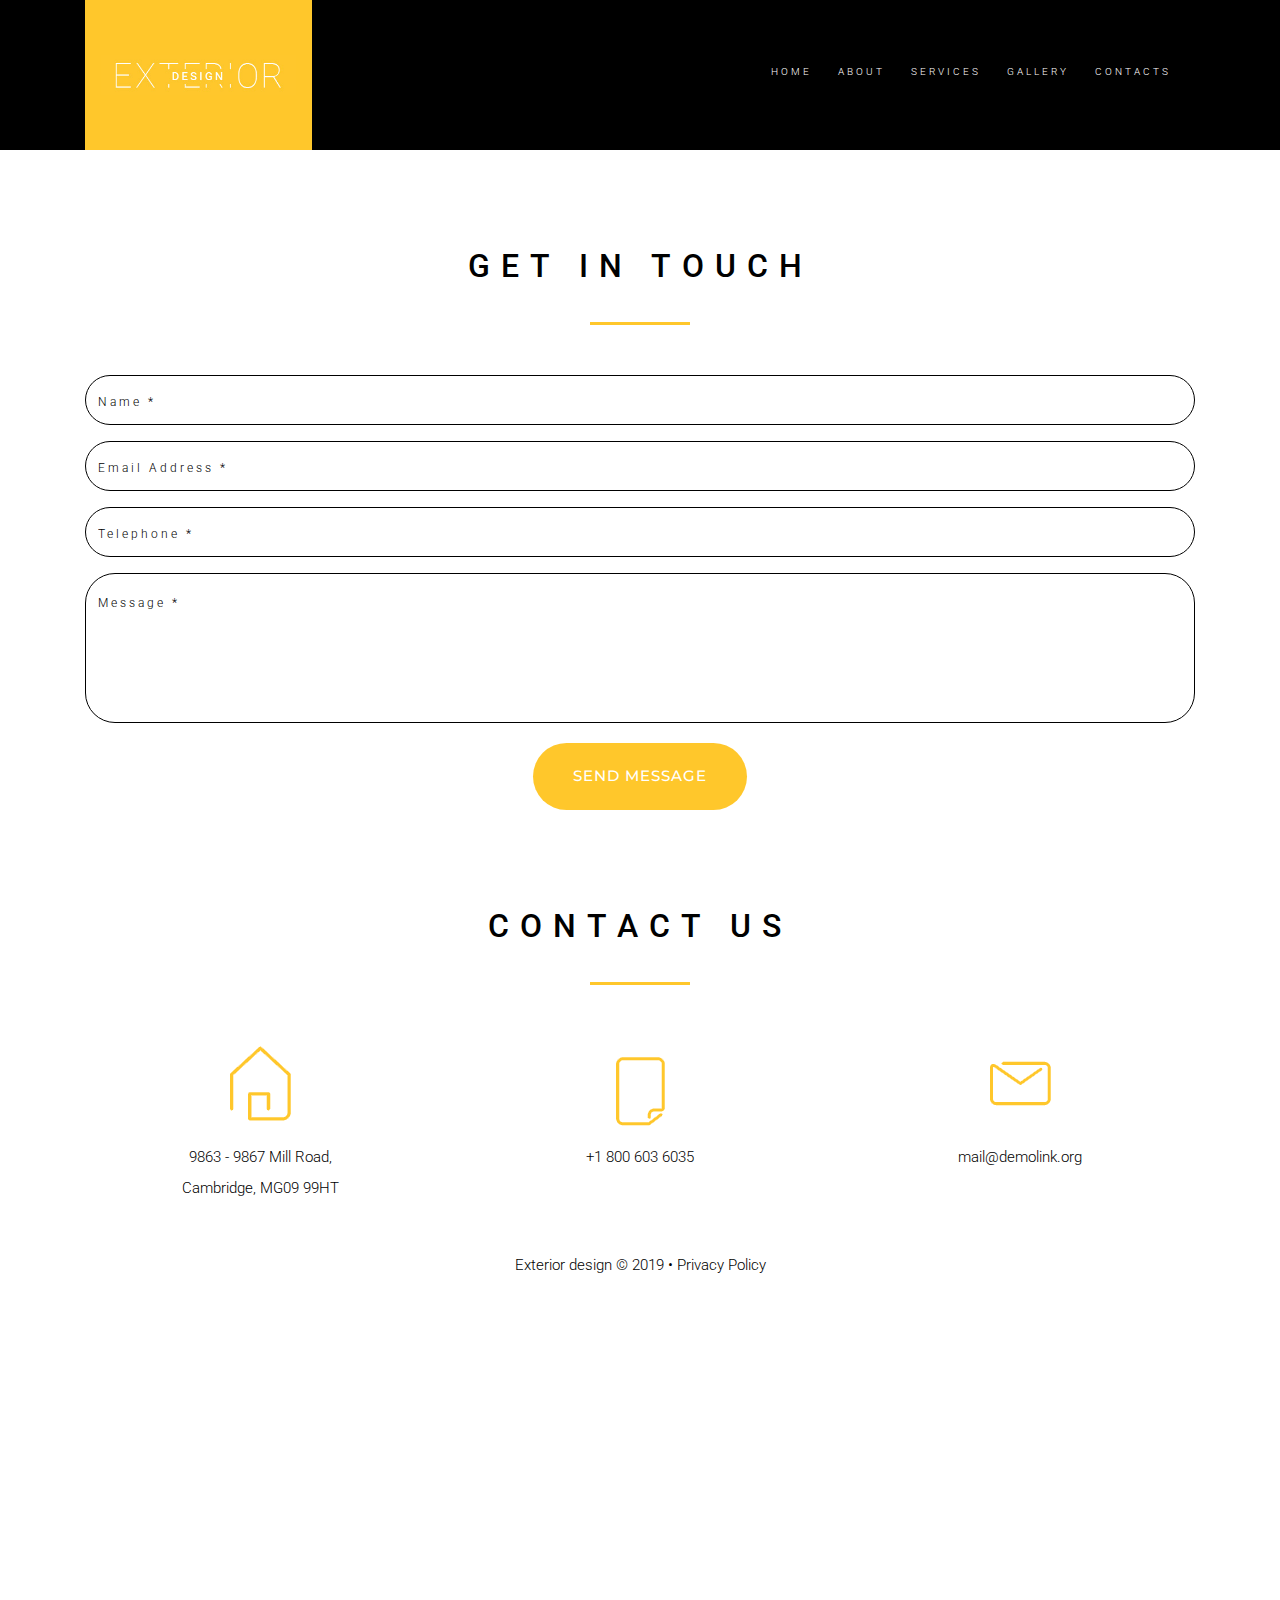
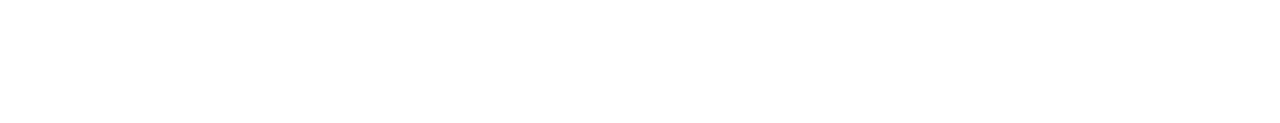
<file: contact.html>
<!DOCTYPE html>
<html lang="en">
<head>
    <meta charset="UTF-8">
    <meta name="viewport" content="width=device-width, initial-scale=1.0, maximum-scale=1.0, minimum-scale=1.0, user-scalable=no">
    <title></title>
    <!--Fonts-->
    <link href="https://fonts.googleapis.com/css?family=Montserrat:100,300,400,600,700" rel="stylesheet">
    <link href="https://fonts.googleapis.com/css?family=Roboto:300,400,500,700,900&display=swap" rel="stylesheet">
    <link href="https://fonts.googleapis.com/css?family=Poppins:200,300,400,500,600,700,800&display=swap" rel="stylesheet">
    <!--Jquery-->
    <script src="./vendor/jquery/jquery.min.js"></script>
    <!--Bootstrap 4-->
    <script src="./vendor/bootstrap/bootstrap.min.js"></script>
    <link rel="stylesheet" href="./vendor/bootstrap/bootstrap.min.css">
    <!--Font Awesome-->
    <link rel="stylesheet" href="https://use.fontawesome.com/releases/v5.7.0/css/all.css"
          integrity="sha384-lZN37f5QGtY3VHgisS14W3ExzMWZxybE1SJSEsQp9S+oqd12jhcu+A56Ebc1zFSJ" crossorigin="anonymous">
    <!--Owl Carousel-->
    <script src="./js/owl.carousel.min.js"></script>
    <link rel="stylesheet" href="./css/owl.carousel.css">
    <link rel="stylesheet" href="./css/owl.theme.default.css">
    <!--wow-->
    <link rel="stylesheet" href="./css/animate.css">
    <script src="./js/wow.js"></script>
    <!--Scripts-->
    <script src="./js/scripts.js"></script>
    <!--Styles-->
    <link rel="stylesheet" href="./css/main.css">
</head>
<body class="page-contacts">

<div class="page-nav">
    <nav class="navbar navbar-expand-lg" id="siteNav">
    <div class="container h-100">
        <a class="navbar-brand pl-3 pr-3" href="https://arman-aleksanyan.github.io/exterior-design/"><img src="./img/brand-logo.jpg"></a>
        <div class="navbar-toggler" data-toggle="collapse" data-target="#navbarNav"
             aria-controls="navbarNav"
             aria-expanded="false"
             aria-label="Toggle navigation">
            <div class="toggle">
                <div class="bar"></div>
            </div>
        </div>
        <div class="collapse navbar-collapse pr-lg-3" id="navbarNav">
            <ul class="navbar-nav">
                <li class="nav-item"><a class="nav-link" href="https://arman-aleksanyan.github.io/exterior-design/"><h5 class="section-info-secondary"> HOME</h5></a></li>
                <li class="nav-item"><a class="nav-link" href="https://arman-aleksanyan.github.io/exterior-design/about"><h5 class="section-info-secondary"> ABOUT</h5>
                    </a></li>
                <li class="nav-item"><a class="nav-link" href="https://arman-aleksanyan.github.io/exterior-design/services"><h5 class="section-info-secondary">
                            SERVICES</h5></a></li>
                <li class="nav-item"><a class="nav-link" href="https://arman-aleksanyan.github.io/exterior-design/gallery"><h5 class="section-info-secondary">
                            GALLERY</h5></a></li>
                <li class="nav-item"><a class="nav-link" href="https://arman-aleksanyan.github.io/exterior-design/contact"><h5 class="section-info-secondary">
                            CONTACTS</h5></a></li>
            </ul>
        </div>
    </div>
</nav>
</div>
<section class="get-in-touch">
    <div class="container">
        <h2 class="section-title">
            GET IN TOUCH
        </h2>
        <div class="section-title-line-yellow"></div>
        <form action="">
            <div class="row">
                <div class="col-12">
                    <div class="form-group">
                        <input class="form-control" type="text" name="name" id="name" placeholder="Name *">
                    </div>
                </div>
                <div class="col-12">
                    <div class="form-group">
                        <input class="form-control" type="text" name="email" id="email" placeholder="Email Address *">
                    </div>
                </div>
                <div class="col-12">
                    <div class="form-group">
                        <input class="form-control" type="text" name="phone" id="phone" placeholder="Telephone *">
                    </div>
                </div>
                <div class="col-12">
            <textarea class="form-control" name="message" id="message"
                      style="resize: none" placeholder="Message *"></textarea>
                </div>
                <div class="col-12 text-center">
                    <button class="contact-us-button yellow-button" type="submit">
                        send message
                    </button>
                </div>
            </div>
        </form>

    </div>
</section>
<footer>
    <div class="container">
        <h2 class="section-title">
            CONTACT US
        </h2>
        <div class="section-title-line-yellow"></div>
        <address>
            <div class="row">
                <div class="col-12 col-sm-4">
                    <img src="./img/footer-icon-1.png" alt="icon">
                    <ul class="list-unstyled">
                        <li>
                            <p class="section-info">9863 - 9867 Mill Road,</p>
                        </li>
                        <li>
                            <p class="section-info">Cambridge, MG09 99HT</p>
                        </li>
                    </ul>
                </div>
                <div class="col-12 col-sm-4">
                    <img src="./img/footer-icon-2.png" alt="icon">
                    <p class="section-info">
                        <a href="tel:+">+1 800 603 6035</a>
                    </p>
                </div>
                <div class="col-12 col-sm-4">
                    <img src="./img/footer-icon-3.png" alt="icon">
                    <p class="section-info">
                        <a href="mailto:">mail@demolink.org</a>
                    </p>
                </div>
            </div>
        </address>
        <p class="section-info" style="margin-top: 40px;">
            Exterior design © 2019 • Privacy Policy
        </p>
    </div>
    <iframe src="https://www.google.com/maps/embed?pb=!1m16!1m12!1m3!1d2445.4862710831494!2d0.14010046608028995!3d52.1982101797546!2m3!1f0!2f0!3f0!3m2!1i1024!2i768!4f13.1!2m1!1s9863%20-%209867%20Mill%20Road%2C%20Cambridge%2C%20MG09%2099HT!5e0!3m2!1shy!2s!4v1588678747517!5m2!1shy!2s"
            width="100%" height="400px" frameborder="0" style="border:0;" allowfullscreen="" aria-hidden="false"
            tabindex="0"></iframe>
</footer>
</body>
</html>
</file>
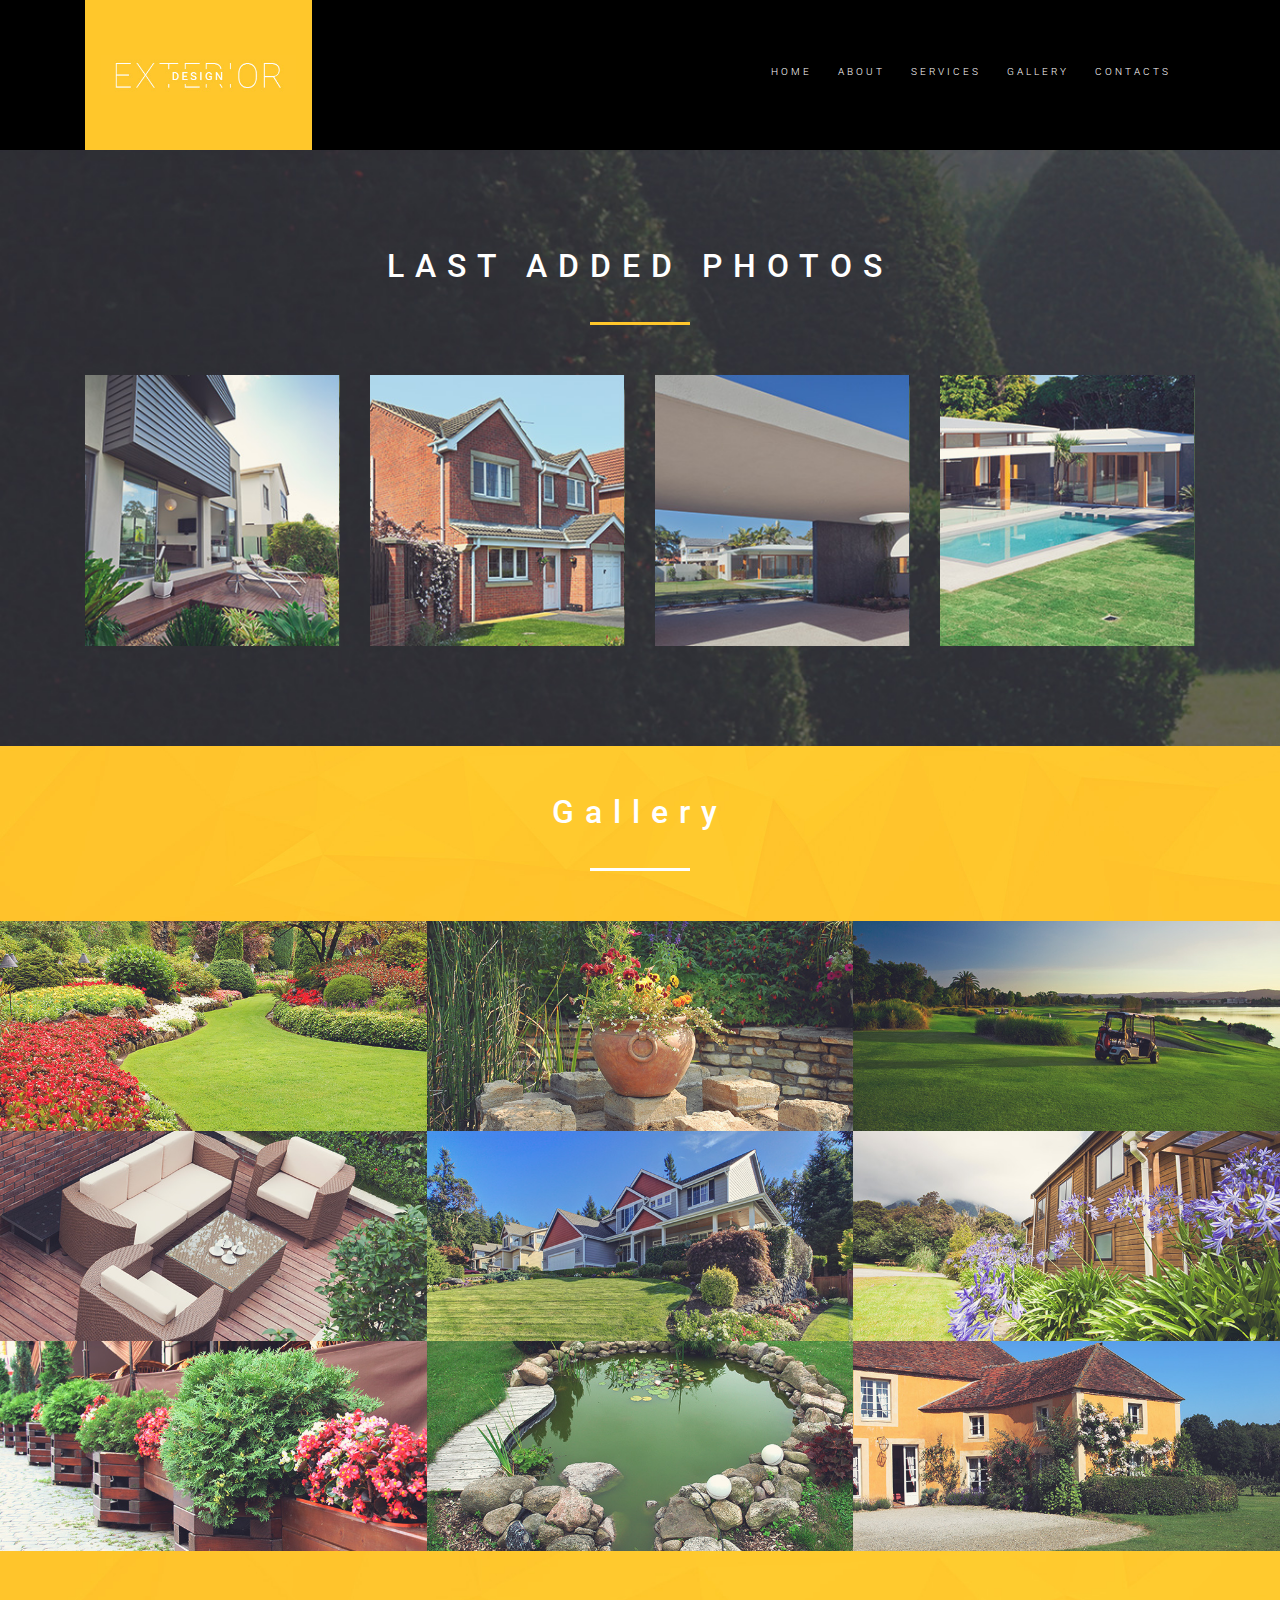
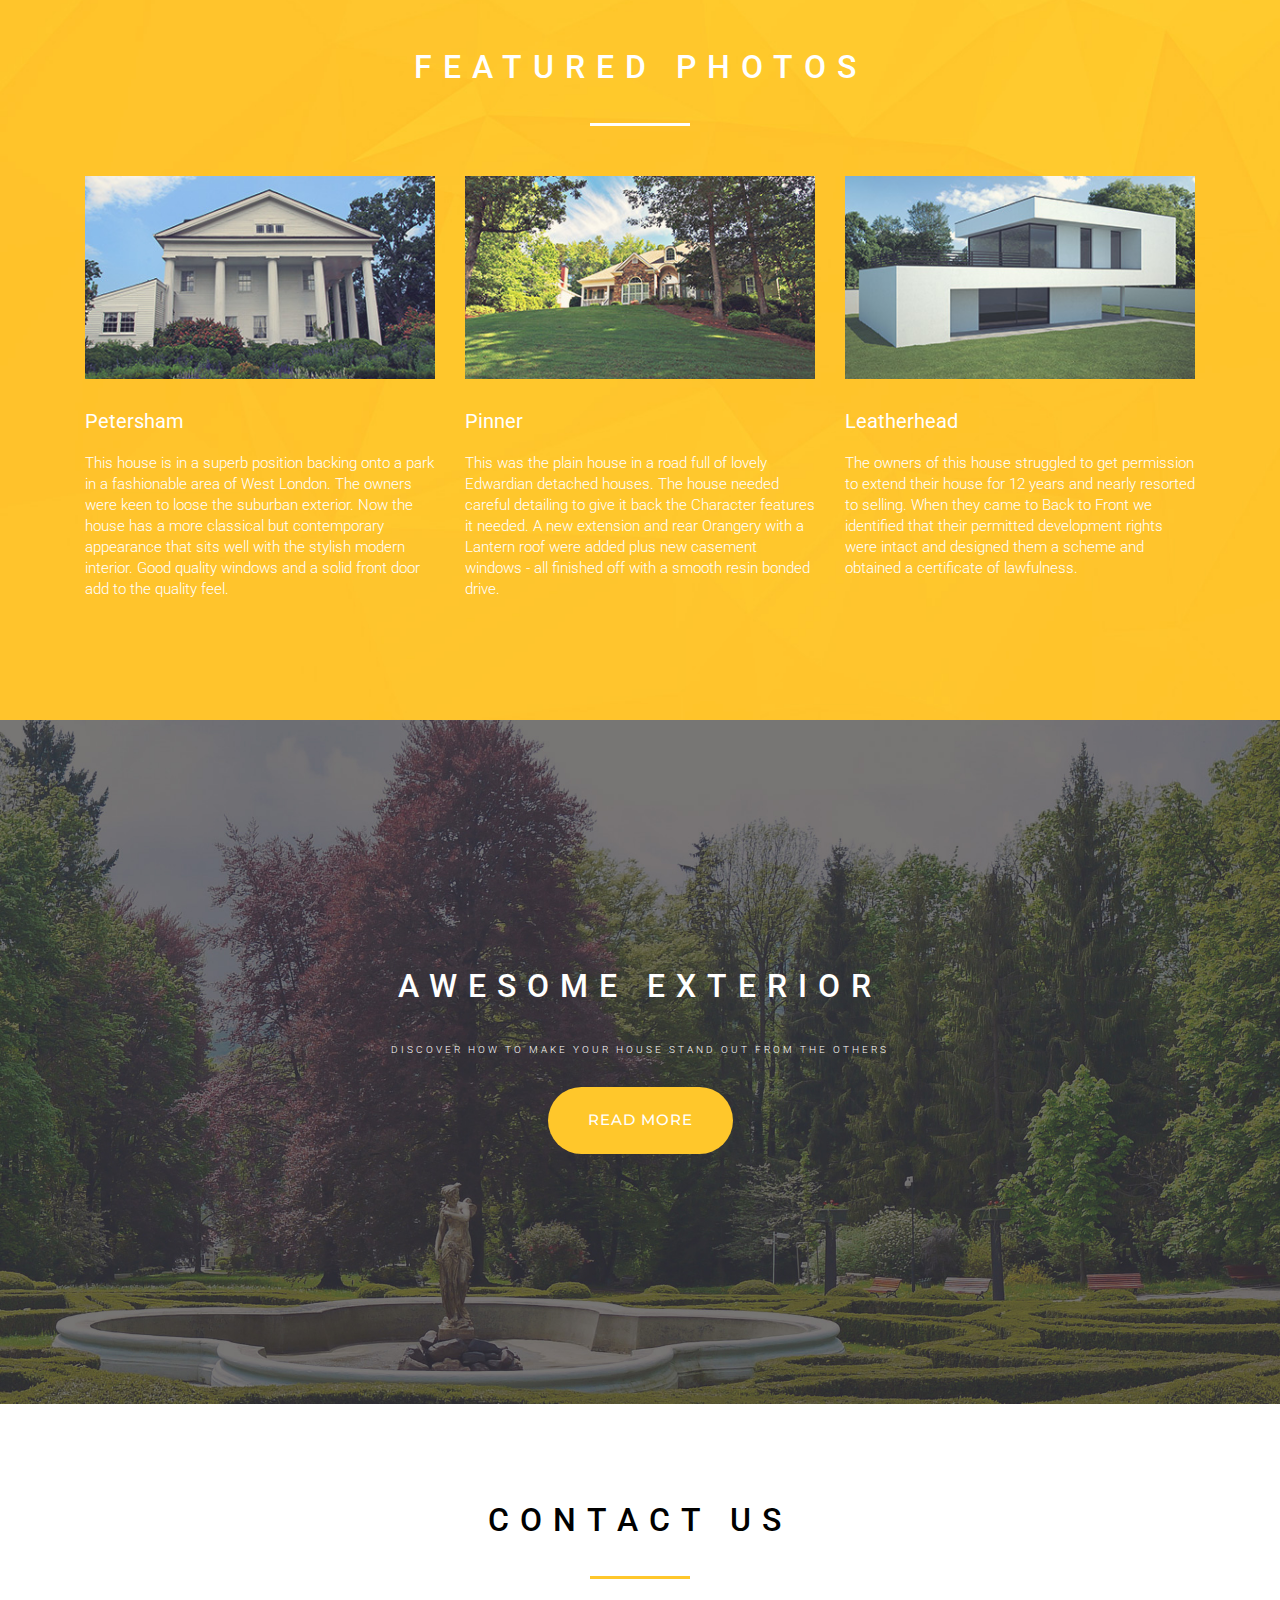
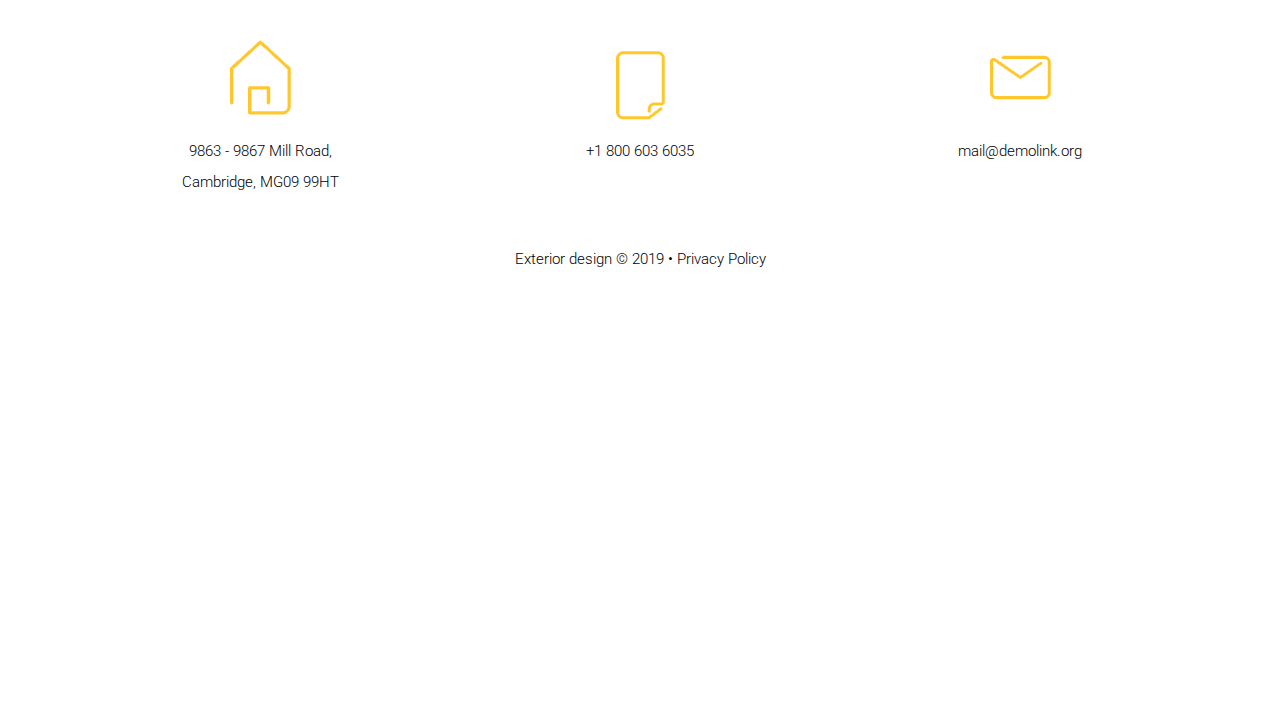
<file: gallery.html>
<!DOCTYPE html>
<html lang="en">
<head>
    <meta charset="UTF-8">
    <meta name="viewport" content="width=device-width, initial-scale=1.0, maximum-scale=1.0, minimum-scale=1.0, user-scalable=no">
    <title></title>
    <!--Fonts-->
    <link href="https://fonts.googleapis.com/css?family=Montserrat:100,300,400,600,700" rel="stylesheet">
    <link href="https://fonts.googleapis.com/css?family=Roboto:300,400,500,700,900&display=swap" rel="stylesheet">
    <link href="https://fonts.googleapis.com/css?family=Poppins:200,300,400,500,600,700,800&display=swap" rel="stylesheet">
    <!--Jquery-->
    <script src="./vendor/jquery/jquery.min.js"></script>
    <!--Bootstrap 4-->
    <script src="./vendor/bootstrap/bootstrap.min.js"></script>
    <link rel="stylesheet" href="./vendor/bootstrap/bootstrap.min.css">
    <!--Font Awesome-->
    <link rel="stylesheet" href="https://use.fontawesome.com/releases/v5.7.0/css/all.css"
          integrity="sha384-lZN37f5QGtY3VHgisS14W3ExzMWZxybE1SJSEsQp9S+oqd12jhcu+A56Ebc1zFSJ" crossorigin="anonymous">
    <!--Owl Carousel-->
    <script src="./js/owl.carousel.min.js"></script>
    <link rel="stylesheet" href="./css/owl.carousel.css">
    <link rel="stylesheet" href="./css/owl.theme.default.css">
    <!--wow-->
    <link rel="stylesheet" href="./css/animate.css">
    <script src="./js/wow.js"></script>
    <!--Scripts-->
    <script src="./js/scripts.js"></script>
    <!--Styles-->
    <link rel="stylesheet" href="./css/main.css">
</head>
<body class="page-gallery">

<div class="page-nav">
    <nav class="navbar navbar-expand-lg" id="siteNav">
    <div class="container h-100">
        <a class="navbar-brand pl-3 pr-3" href="https://arman-aleksanyan.github.io/exterior-design/"><img src="./img/brand-logo.jpg"></a>
        <div class="navbar-toggler" data-toggle="collapse" data-target="#navbarNav"
             aria-controls="navbarNav"
             aria-expanded="false"
             aria-label="Toggle navigation">
            <div class="toggle">
                <div class="bar"></div>
            </div>
        </div>
        <div class="collapse navbar-collapse pr-lg-3" id="navbarNav">
            <ul class="navbar-nav">
                <li class="nav-item"><a class="nav-link" href="https://arman-aleksanyan.github.io/exterior-design/"><h5 class="section-info-secondary"> HOME</h5></a></li>
                <li class="nav-item"><a class="nav-link" href="https://arman-aleksanyan.github.io/exterior-design/about"><h5 class="section-info-secondary"> ABOUT</h5>
                    </a></li>
                <li class="nav-item"><a class="nav-link" href="https://arman-aleksanyan.github.io/exterior-design/services"><h5 class="section-info-secondary">
                            SERVICES</h5></a></li>
                <li class="nav-item"><a class="nav-link" href="https://arman-aleksanyan.github.io/exterior-design/gallery"><h5 class="section-info-secondary">
                            GALLERY</h5></a></li>
                <li class="nav-item"><a class="nav-link" href="https://arman-aleksanyan.github.io/exterior-design/contact"><h5 class="section-info-secondary">
                            CONTACTS</h5></a></li>
            </ul>
        </div>
    </div>
</nav>
</div>
<section class="last-added-photos">
    <div class="container">
        <h2 class="section-title">
            LAST ADDED PHOTOS
        </h2>
        <div class="section-title-line-yellow"></div>
        <div class="row">
            <div class="col-12 col-sm-3 mb-5 mb-sm-0">
                <img src="./img/last-added-photo-1.jpg" alt="photo">
            </div>
            <div class="col-12 col-sm-3 mb-5 mb-sm-0">
                <img src="./img/last-added-photo-2.jpg" alt="photo">
            </div>
            <div class="col-12 col-sm-3 mb-5 mb-sm-0">
                <img src="./img/last-added-photo-3.jpg" alt="photo">
            </div>
            <div class="col-12 col-sm-3">
                <img src="./img/last-added-photo-4.jpg" alt="photo">
            </div>
        </div>
    </div>
</section>
<section class="gallery">
    <div class="container-fluid p-0">
        <div class="gallery-header">
            <h2 class="section-title text-center">
                Gallery
            </h2>
            <div class="section-title-line-white"></div>
        </div>

        <div class="row no-gutters">
            <div class="col-12 col-sm-4">
                <img src="./img/gallery-img-1.jpg" alt="gallery">
            </div>
            <div class="col-12 col-sm-4">
                <img src="./img/gallery-img-2.jpg" alt="gallery">
            </div>
            <div class="col-12 col-sm-4">
                <img src="./img/gallery-img-3.jpg" alt="gallery">
            </div>
            <div class="col-12 col-sm-4">
                <img src="./img/gallery-img-4.jpg" alt="gallery">
            </div>
            <div class="col-12 col-sm-4">
                <img src="./img/gallery-img-5.jpg" alt="gallery">
            </div>
            <div class="col-12 col-sm-4">
                <img src="./img/gallery-img-6.jpg" alt="gallery">
            </div>
            <div class="col-12 col-sm-4">
                <img src="./img/gallery-img-7.jpg" alt="gallery">
            </div>
            <div class="col-12 col-sm-4">
                <img src="./img/gallery-img-8.jpg" alt="gallery">
            </div>
            <div class="col-12 col-sm-4">
                <img src="./img/gallery-img-9.jpg" alt="gallery">
            </div>
        </div>
    </div>
</section>
<section class="featured-photos">
    <div class="container">
        <h2 class="section-title">
            FEATURED PHOTOS
        </h2>
        <div class="section-title-line-white"></div>
        <div class="row">
            <div class="col-12 col-sm-4">
                <img src="./img/featured-photo-1.jpg" alt="photo">
                <h3 class="section-title-secondary">
                    Petersham
                </h3>
                <p class="section-info">
                    This house is in a superb position backing onto a park in a fashionable area of West London. The
                    owners were keen to loose the suburban exterior. Now the house has a more classical but contemporary
                    appearance that sits well with the stylish modern interior. Good quality windows and a solid front
                    door add to the quality feel.
                </p>
            </div>
            <div class="col-12 col-sm-4">
                <img src="./img/featured-photo-2.jpg" alt="photo">
                <h3 class="section-title-secondary">
                    Pinner
                </h3>
                <p class="section-info">
                    This was the plain house in a road full of lovely Edwardian detached houses. The house needed
                    careful detailing to give it back the Character features it needed. A new extension and rear
                    Orangery with a Lantern roof were added plus new casement windows - all finished off with a smooth
                    resin bonded drive.
                </p>
            </div>
            <div class="col-12 col-sm-4">
                <img src="./img/featured-photo-3.jpg" alt="photo">
                <h3 class="section-title-secondary">
                    Leatherhead
                </h3>
                <p class="section-info">
                    The owners of this house struggled to get permission to extend their house for 12 years and nearly
                    resorted to selling. When they came to Back to Front we identified that their permitted development
                    rights were intact and designed them a scheme and obtained a certificate of lawfulness.
                </p>
            </div>
        </div>
    </div>
</section>
<section class="splendid-exterior">
    <div class="container-fluid">
        <h2 class="section-title">
            AWESOME EXTERIOR
        </h2>
        <h5 class="section-info-secondary">
            DISCOVER HOW TO MAKE YOUR HOUSE STAND OUT FROM THE OTHERS
        </h5>
        <button class="yellow-button"  onclick="window.location.href='https://arman-aleksanyan.github.io/exterior-design/about'"
        >
            read more
        </button>
    </div>
</section>
<footer>
    <div class="container">
        <h2 class="section-title">
            CONTACT US
        </h2>
        <div class="section-title-line-yellow"></div>
        <address>
            <div class="row">
                <div class="col-12 col-sm-4">
                    <img src="./img/footer-icon-1.png" alt="icon">
                    <ul class="list-unstyled">
                        <li>
                            <p class="section-info">9863 - 9867 Mill Road,</p>
                        </li>
                        <li>
                            <p class="section-info">Cambridge, MG09 99HT</p>
                        </li>
                    </ul>
                </div>
                <div class="col-12 col-sm-4">
                    <img src="./img/footer-icon-2.png" alt="icon">
                    <p class="section-info">
                        <a href="tel:+">+1 800 603 6035</a>
                    </p>
                </div>
                <div class="col-12 col-sm-4">
                    <img src="./img/footer-icon-3.png" alt="icon">
                    <p class="section-info">
                        <a href="mailto:">mail@demolink.org</a>
                    </p>
                </div>
            </div>
        </address>
        <p class="section-info" style="margin-top: 40px;">
            Exterior design © 2019 • Privacy Policy
        </p>
    </div>
    <iframe src="https://www.google.com/maps/embed?pb=!1m16!1m12!1m3!1d2445.4862710831494!2d0.14010046608028995!3d52.1982101797546!2m3!1f0!2f0!3f0!3m2!1i1024!2i768!4f13.1!2m1!1s9863%20-%209867%20Mill%20Road%2C%20Cambridge%2C%20MG09%2099HT!5e0!3m2!1shy!2s!4v1588678747517!5m2!1shy!2s"
            width="100%" height="400px" frameborder="0" style="border:0;" allowfullscreen="" aria-hidden="false"
            tabindex="0"></iframe>
</footer>
</body>
</html>
</file>
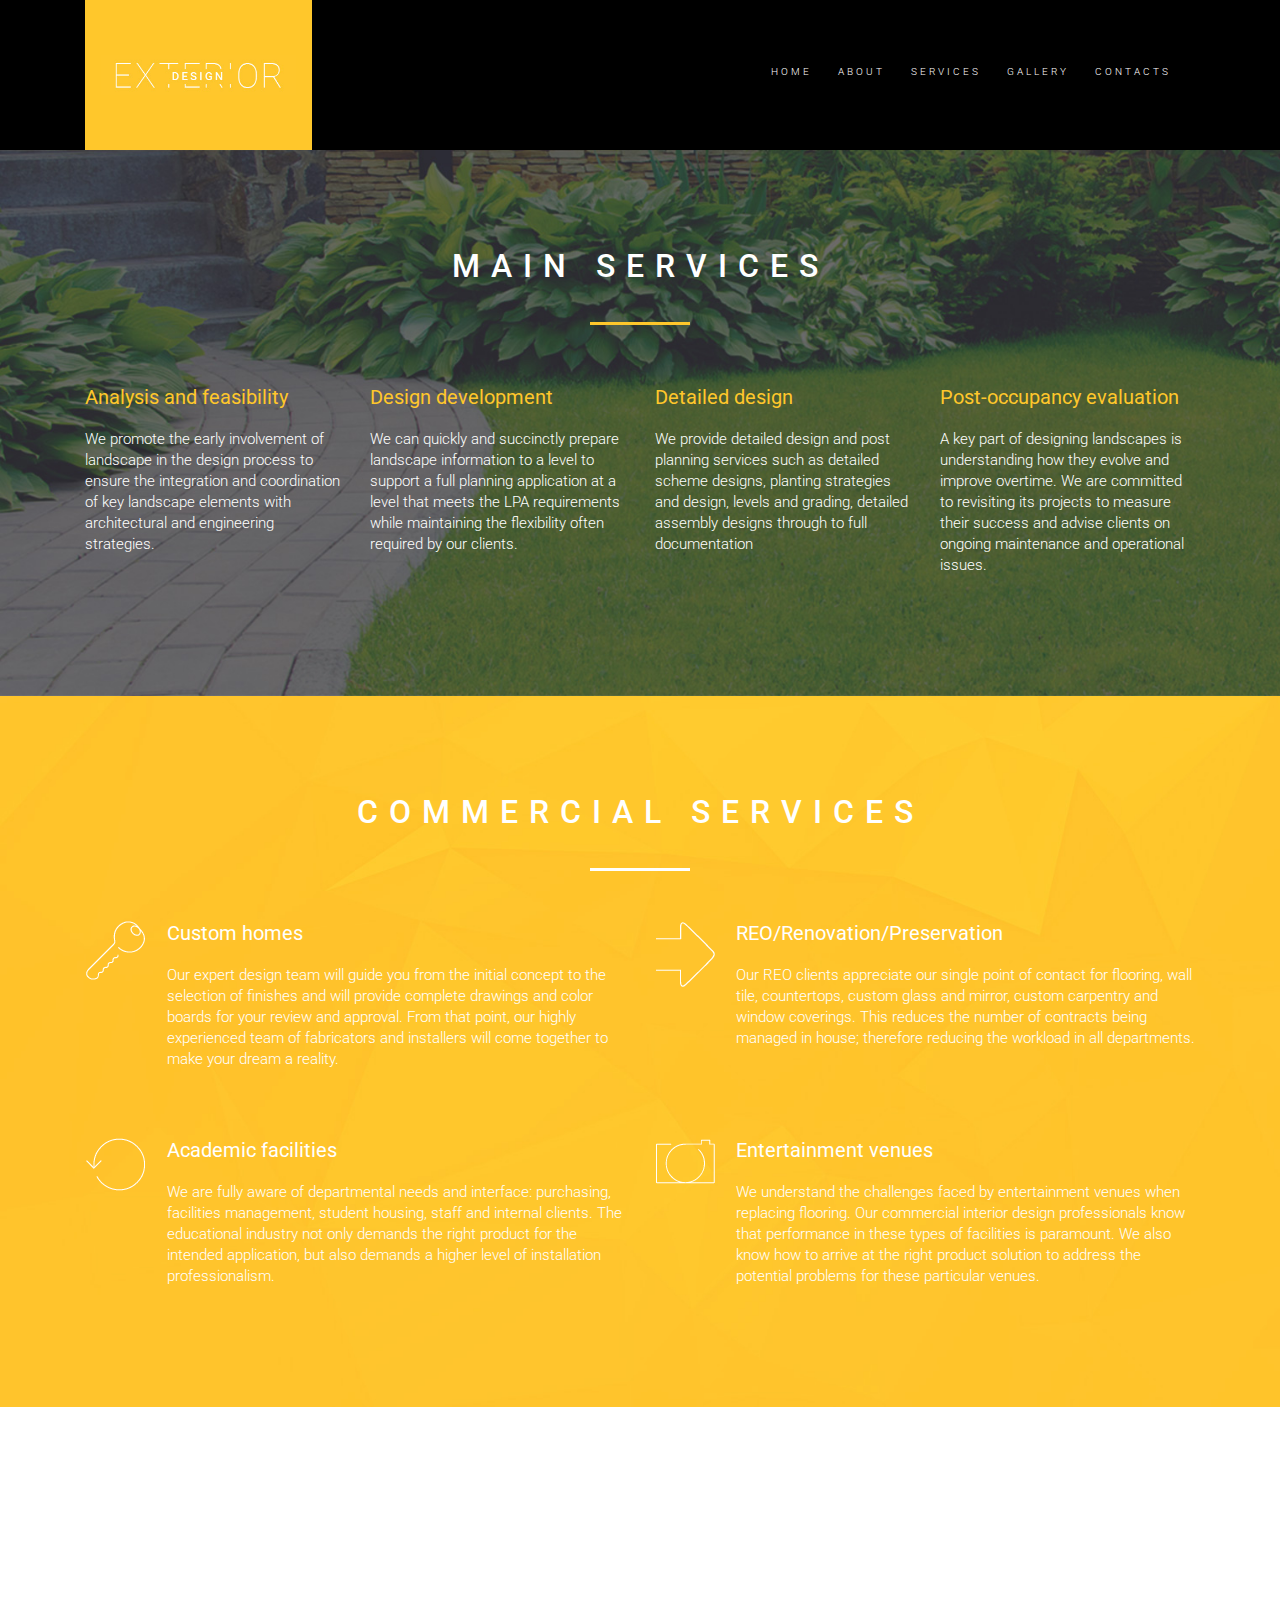
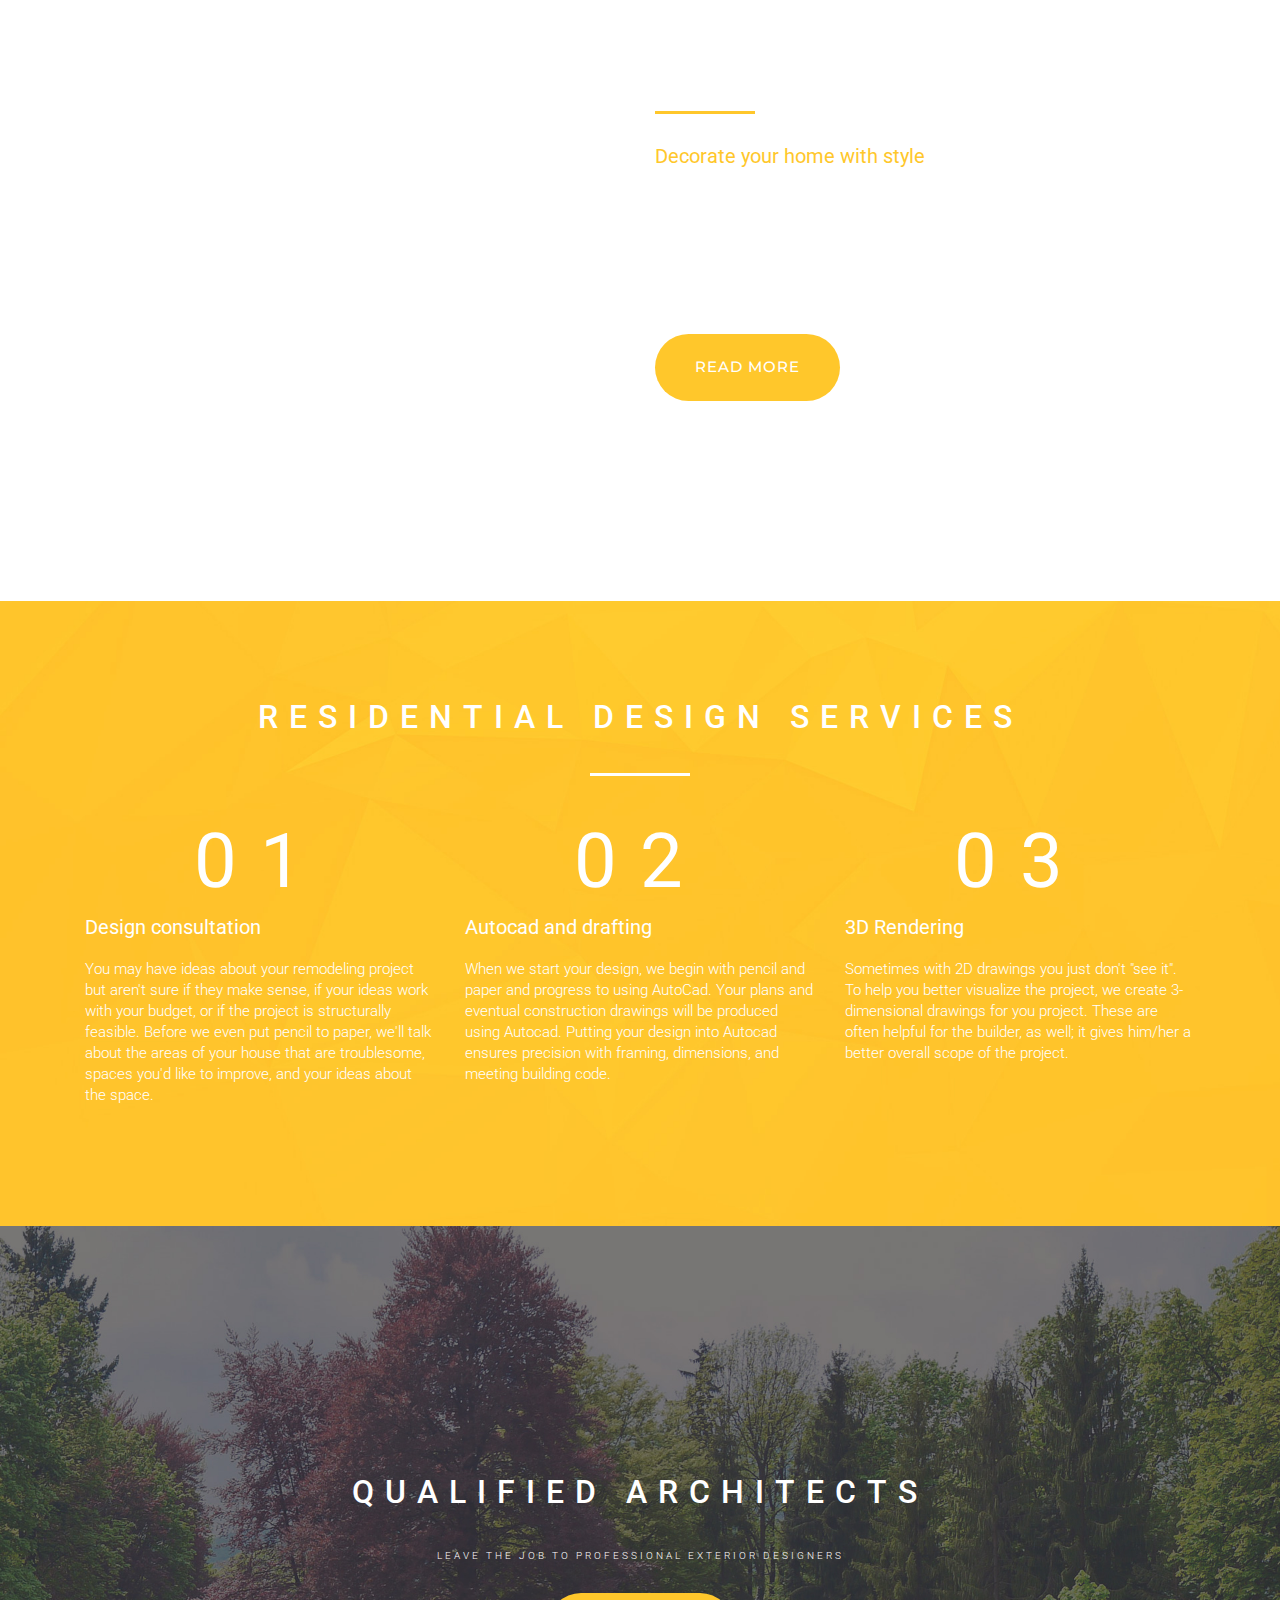
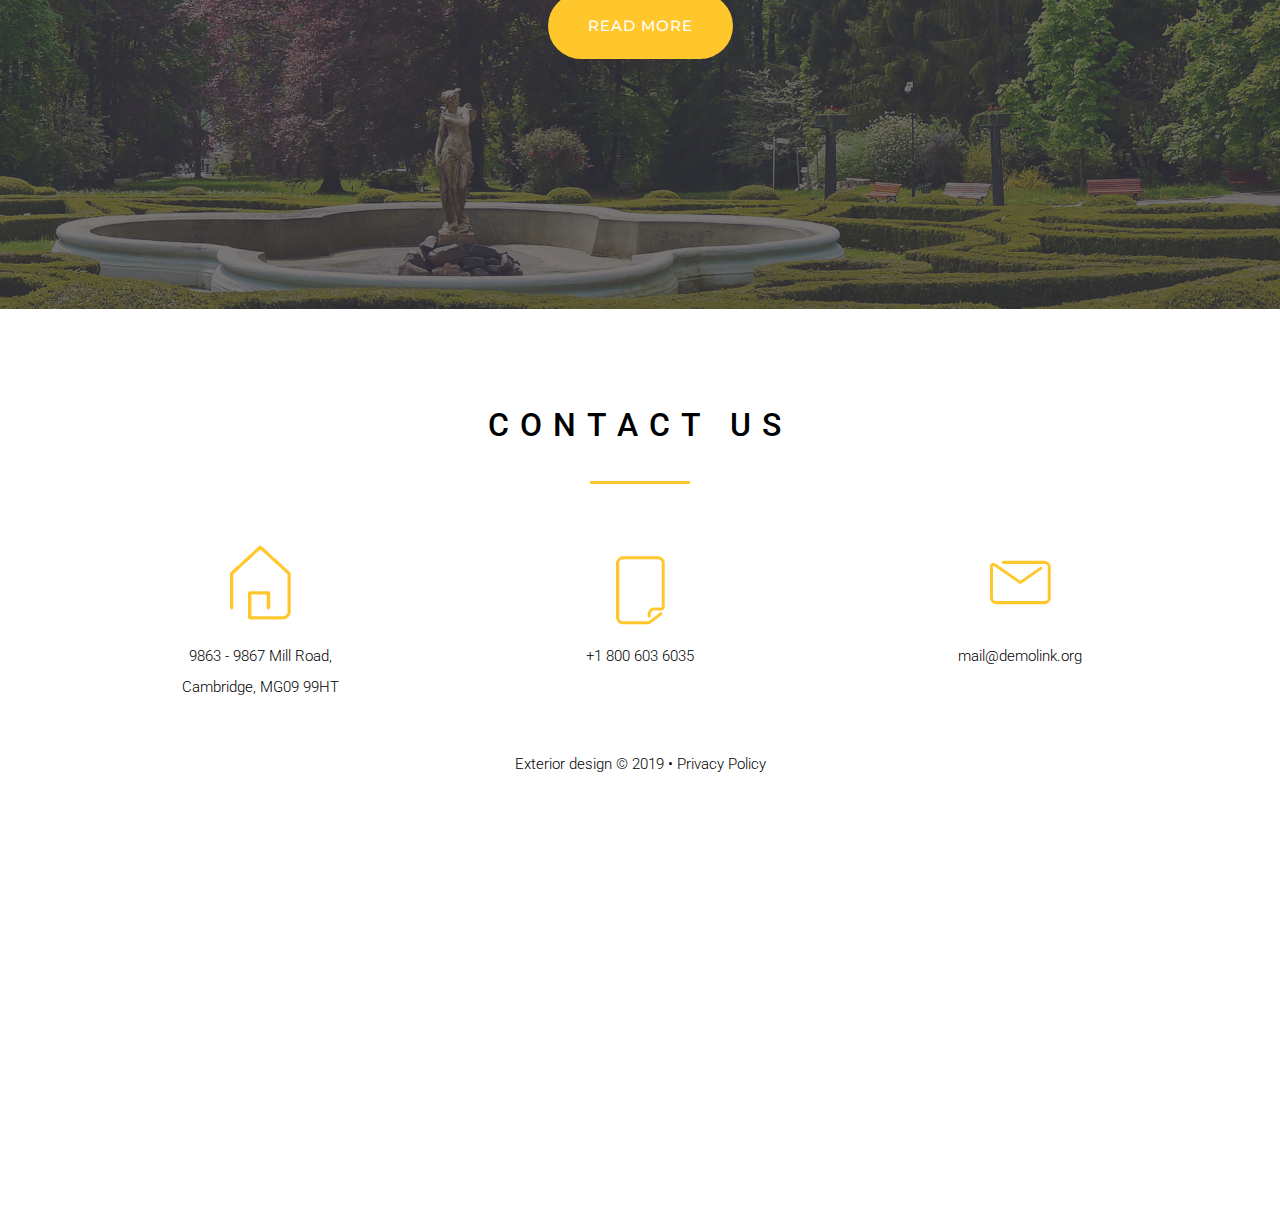
<file: services.html>
<!DOCTYPE html>
<html lang="en">
<head>
    <meta charset="UTF-8">
    <meta name="viewport" content="width=device-width, initial-scale=1.0, maximum-scale=1.0, minimum-scale=1.0, user-scalable=no">
    <title></title>
    <!--Fonts-->
    <link href="https://fonts.googleapis.com/css?family=Montserrat:100,300,400,600,700" rel="stylesheet">
    <link href="https://fonts.googleapis.com/css?family=Roboto:300,400,500,700,900&display=swap" rel="stylesheet">
    <link href="https://fonts.googleapis.com/css?family=Poppins:200,300,400,500,600,700,800&display=swap" rel="stylesheet">
    <!--Jquery-->
    <script src="./vendor/jquery/jquery.min.js"></script>
    <!--Bootstrap 4-->
    <script src="./vendor/bootstrap/bootstrap.min.js"></script>
    <link rel="stylesheet" href="./vendor/bootstrap/bootstrap.min.css">
    <!--Font Awesome-->
    <link rel="stylesheet" href="https://use.fontawesome.com/releases/v5.7.0/css/all.css"
          integrity="sha384-lZN37f5QGtY3VHgisS14W3ExzMWZxybE1SJSEsQp9S+oqd12jhcu+A56Ebc1zFSJ" crossorigin="anonymous">
    <!--Owl Carousel-->
    <script src="./js/owl.carousel.min.js"></script>
    <link rel="stylesheet" href="./css/owl.carousel.css">
    <link rel="stylesheet" href="./css/owl.theme.default.css">
    <!--wow-->
    <link rel="stylesheet" href="./css/animate.css">
    <script src="./js/wow.js"></script>
    <!--Scripts-->
    <script src="./js/scripts.js"></script>
    <!--Styles-->
    <link rel="stylesheet" href="./css/main.css">
</head>
<body class="page-services">

<div class="page-nav">
    <nav class="navbar navbar-expand-lg" id="siteNav">
    <div class="container h-100">
        <a class="navbar-brand pl-3 pr-3" href="https://arman-aleksanyan.github.io/exterior-design/"><img src="./img/brand-logo.jpg"></a>
        <div class="navbar-toggler" data-toggle="collapse" data-target="#navbarNav"
             aria-controls="navbarNav"
             aria-expanded="false"
             aria-label="Toggle navigation">
            <div class="toggle">
                <div class="bar"></div>
            </div>
        </div>
        <div class="collapse navbar-collapse pr-lg-3" id="navbarNav">
            <ul class="navbar-nav">
                <li class="nav-item"><a class="nav-link" href="https://arman-aleksanyan.github.io/exterior-design/"><h5 class="section-info-secondary"> HOME</h5></a></li>
                <li class="nav-item"><a class="nav-link" href="https://arman-aleksanyan.github.io/exterior-design/about"><h5 class="section-info-secondary"> ABOUT</h5>
                    </a></li>
                <li class="nav-item"><a class="nav-link" href="https://arman-aleksanyan.github.io/exterior-design/services"><h5 class="section-info-secondary">
                            SERVICES</h5></a></li>
                <li class="nav-item"><a class="nav-link" href="https://arman-aleksanyan.github.io/exterior-design/gallery"><h5 class="section-info-secondary">
                            GALLERY</h5></a></li>
                <li class="nav-item"><a class="nav-link" href="https://arman-aleksanyan.github.io/exterior-design/contact"><h5 class="section-info-secondary">
                            CONTACTS</h5></a></li>
            </ul>
        </div>
    </div>
</nav>
</div>
<section class="main-services">
    <div class="container">
        <h2 class="section-title text-center">
            MAIN SERVICES
        </h2>
        <div class="section-title-line-yellow"></div>
        <div class="row">
            <div class="col-12 col-sm-3">
                <h3 class="section-title-secondary">
                    Analysis and feasibility
                </h3>
                <p class="section-info">
                    We promote the early involvement of landscape in the design process to ensure the integration and
                    coordination of key landscape elements with architectural and engineering strategies.
                </p>
            </div>
            <div class="col-12 col-sm-3">
                <h3 class="section-title-secondary">
                    Design development
                </h3>
                <p class="section-info">
                    We can quickly and succinctly prepare landscape information to a level to support a full planning
                    application at a level that meets the LPA requirements while maintaining the flexibility often
                    required by our clients.
                </p>
            </div>
            <div class="col-12 col-sm-3">
                <h3 class="section-title-secondary">
                    Detailed design
                </h3>
                <p class="section-info">
                    We provide detailed design and post planning services such as detailed scheme designs, planting
                    strategies and design, levels and grading, detailed assembly designs through to full documentation
                </p>
            </div>
            <div class="col-12 col-sm-3">
                <h3 class="section-title-secondary">
                    Post-occupancy evaluation
                </h3>
                <p class="section-info">
                    A key part of designing landscapes is understanding how they evolve and improve overtime. We are
                    committed to revisiting its projects to measure their success and advise clients on ongoing
                    maintenance and operational issues.
                </p>
            </div>
        </div>
    </div>
</section>
<section class="commercial-services">
    <div class="container">
        <h2 class="section-title text-center">
            COMMERCIAL SERVICES
        </h2>
        <div class="section-title-line-white"></div>
        <div class="row">
            <div class="col-12 col-sm-6 d-flex flex-column flex-sm-row  mb-5 ">
                <div class="icon">
                    <img src="./img/commercial-service-icon-1.png" alt="icon">
                </div>
                <div class="text">
                    <h3 class="section-title-secondary">
                        Custom homes
                    </h3>
                    <p class="section-info">
                        Our expert design team will guide you from the initial concept to the selection of finishes and
                        will provide complete drawings and color boards for your review and approval. From that point,
                        our highly experienced team of fabricators and installers will come together to make your dream
                        a reality.
                    </p>
                </div>
            </div>
            <div class="col-12 col-sm-6 d-flex flex-column flex-sm-row  mb-5 ">
                <div class="icon">
                    <img src="./img/commercial-service-icon-2.png" alt="icon">
                </div>
                <div class="text">
                    <h3 class="section-title-secondary">
                        REO/Renovation/Preservation
                    </h3>
                    <p class="section-info">
                        Our REO clients appreciate our single point of contact for flooring, wall tile, countertops,
                        custom glass and mirror, custom carpentry and window coverings. This reduces the number of
                        contracts being managed in house; therefore reducing the workload in all departments.
                    </p>
                </div>
            </div>
            <div class="col-12 col-sm-6 d-flex flex-column flex-sm-row  mb-5 mb-sm-0">
                <div class="icon">
                    <img src="./img/commercial-service-icon-3.png" alt="icon">
                </div>
                <div class="text">
                    <h3 class="section-title-secondary">
                        Academic facilities
                    </h3>
                    <p class="section-info">
                        We are fully aware of departmental needs and interface: purchasing, facilities management,
                        student housing, staff and internal clients. The educational industry not only demands the right
                        product for the intended application, but also demands a higher level of installation
                        professionalism.
                    </p>
                </div>
            </div>
            <div class="col-12 col-sm-6 d-flex flex-column flex-sm-row ">
                <div class="icon">
                    <img src="./img/commercial-service-icon-4.png" alt="icon">
                </div>
                <div class="text">
                    <h3 class="section-title-secondary">
                        Entertainment venues
                    </h3>
                    <p class="section-info">
                        We understand the challenges faced by entertainment venues when replacing flooring. Our
                        commercial interior design professionals know that performance in these types of facilities is
                        paramount. We also know how to arrive at the right product solution to address the potential
                        problems for these particular venues.
                    </p>
                </div>
            </div>
        </div>
    </div>
</section>
<section class="landscape-planning">
    <div class="container">
        <div class="col-12 col-sm-6 offset-sm-6">
            <h2 class="section-title">
                MATERIALS SELECTION
            </h2>
            <div class="section-title-line-yellow"></div>
            <h3 class="section-title-secondary">
                Decorate your home with style
            </h3>
            <p class="section-info">
                Proposing early concepts or strategic approaches to often complex urban or commercial projects, we are
                skilled at quickly capturing our clients' visions and relaying these in supporting graphic and written
                information. We also provide landscape planning advice for clients to ensure that concepts are in line
                with the requirements of local and national planning policies and can form the basis of an outline
                planning submission.
            </p>
            <button class="yellow-button"  onclick="window.location.href='https://arman-aleksanyan.github.io/exterior-design/about'"
            >read more</button>
        </div>
    </div>
</section>
<section class="welcome">
    <div class="container">
        <h2 class="section-title text-center">
            RESIDENTIAL DESIGN SERVICES
        </h2>
        <div class="section-title-line-white"></div>
        <div class="row">
            <div class="col-12 col-sm-4">
                <h1>
                    01
                </h1>
                <h3 class="section-title-secondary">
                    Design consultation
                </h3>
                <p class="section-info">
                    You may have ideas about your remodeling project but aren't sure if they make sense, if your ideas
                    work with your budget, or if the project is structurally feasible. Before we even put pencil to
                    paper, we'll talk about the areas of your house that are troublesome, spaces you'd like to improve,
                    and your ideas about the space.
                </p>
            </div>
            <div class="col-12 col-sm-4">
                <h1>
                    02
                </h1>
                <h3 class="section-title-secondary">
                    Autocad and drafting
                </h3>
                <p class="section-info">
                    When we start your design, we begin with pencil and paper and progress to using AutoCad. Your plans
                    and eventual construction drawings will be produced using Autocad. Putting your design into Autocad
                    ensures precision with framing, dimensions, and meeting building code.
                </p>
            </div>
            <div class="col-12 col-sm-4">
                <h1>
                    03
                </h1>
                <h3 class="section-title-secondary">
                    3D Rendering
                </h3>
                <p class="section-info">
                    Sometimes with 2D drawings you just don't "see it". To help you better visualize the project, we
                    create 3-dimensional drawings for you project. These are often helpful for the builder, as well; it
                    gives him/her a better overall scope of the project.
                </p>
            </div>
        </div>

    </div>
</section>
<section class="splendid-exterior">
    <div class="container-fluid">
        <h2 class="section-title">
            QUALIFIED ARCHITECTS
        </h2>
        <h5 class="section-info-secondary">
            LEAVE THE JOB TO PROFESSIONAL EXTERIOR DESIGNERS
        </h5>
        <button class="yellow-button"  onclick="window.location.href='https://arman-aleksanyan.github.io/exterior-design/about'"
        >
            read more
        </button>
    </div>
</section>
<footer>
    <div class="container">
        <h2 class="section-title">
            CONTACT US
        </h2>
        <div class="section-title-line-yellow"></div>
        <address>
            <div class="row">
                <div class="col-12 col-sm-4">
                    <img src="./img/footer-icon-1.png" alt="icon">
                    <ul class="list-unstyled">
                        <li>
                            <p class="section-info">9863 - 9867 Mill Road,</p>
                        </li>
                        <li>
                            <p class="section-info">Cambridge, MG09 99HT</p>
                        </li>
                    </ul>
                </div>
                <div class="col-12 col-sm-4">
                    <img src="./img/footer-icon-2.png" alt="icon">
                    <p class="section-info">
                        <a href="tel:+">+1 800 603 6035</a>
                    </p>
                </div>
                <div class="col-12 col-sm-4">
                    <img src="./img/footer-icon-3.png" alt="icon">
                    <p class="section-info">
                        <a href="mailto:">mail@demolink.org</a>
                    </p>
                </div>
            </div>
        </address>
        <p class="section-info" style="margin-top: 40px;">
            Exterior design © 2019 • Privacy Policy
        </p>
    </div>
    <iframe src="https://www.google.com/maps/embed?pb=!1m16!1m12!1m3!1d2445.4862710831494!2d0.14010046608028995!3d52.1982101797546!2m3!1f0!2f0!3f0!3m2!1i1024!2i768!4f13.1!2m1!1s9863%20-%209867%20Mill%20Road%2C%20Cambridge%2C%20MG09%2099HT!5e0!3m2!1shy!2s!4v1588678747517!5m2!1shy!2s"
            width="100%" height="400px" frameborder="0" style="border:0;" allowfullscreen="" aria-hidden="false"
            tabindex="0"></iframe>
</footer>
</body>
</html>
</file>
<file: css/main.css>
a:hover {
  text-decoration: none; }

section {
  padding: 100px 0; }

h2.section-title {
  font-weight: 500;
  font-style: normal;
  font-family: 'Roboto', sans-serif;
  color: #ffffff;
  font-size: 32px;
  line-height: 1;
  letter-spacing: 11px;
  margin-bottom: 40px; }

.section-title-line-yellow {
  height: 3px;
  width: 100px;
  background-color: #ffc72b;
  margin-bottom: 30px; }

.section-title-line-white {
  height: 3px;
  width: 100px;
  background-color: #fff;
  margin-bottom: 30px; }

h3.section-title-secondary {
  font-weight: 400;
  font-style: normal;
  font-family: 'Roboto', sans-serif;
  color: #FFFFFF;
  font-size: 20px;
  line-height: 1.2;
  letter-spacing: 0px;
  margin-bottom: 20px; }

p.section-info {
  font-weight: 300;
  font-style: normal;
  font-family: 'Roboto', sans-serif;
  color: #ffffff;
  font-size: 15px;
  line-height: 1.4;
  letter-spacing: 0px;
  margin-bottom: 20px; }

h5.section-info-secondary {
  font-weight: 300;
  font-style: normal;
  font-family: 'Roboto', sans-serif;
  color: #ffffff;
  font-size: 10px;
  line-height: 1.5;
  letter-spacing: 3px; }

button.yellow-button {
  font-family: 'Montserrat', sans-serif;
  cursor: pointer;
  text-transform: uppercase;
  font-weight: 500;
  letter-spacing: 1px;
  font-size: 15px;
  padding: 22px 40px;
  text-align: center;
  background-color: #ffc72b;
  color: #FFFFFF;
  border-radius: 40px;
  border: 0; }
  button.yellow-button:hover {
    -webkit-transition: 0.4s ease;
    transition: 0.4s ease;
    color: #FFFFFF;
    background-color: #000000;
    text-decoration: none; }

button.transparent-button {
  font-family: 'Montserrat', sans-serif;
  cursor: pointer;
  text-transform: uppercase;
  font-weight: 500;
  letter-spacing: 1px;
  font-size: 15px;
  padding: 20px 40px;
  text-align: center;
  border: 2px solid #FFFFFF;
  background-color: transparent;
  color: #FFFFFF;
  border-radius: 40px; }
  button.transparent-button:hover {
    -webkit-transition: 0.4s ease;
    transition: 0.4s ease;
    color: #FFFFFF;
    background-color: #000000;
    text-decoration: none;
    border-color: #000000; }

html {
  height: 100%; }

body {
  position: relative;
  min-height: 100%;
  opacity: 0;
  font-family: 'Montserrat', sans-serif;
  font-weight: 300;
  -webkit-transition: all 1s linear;
  transition: all 1s linear; }
  body.animated {
    opacity: 1; }

main {
  position: relative; }

nav {
  padding: 0;
  z-index: 1001; }
  nav.navbar {
    position: absolute;
    height: 150px;
    left: 0;
    right: 0;
    background-color: transparent;
    -webkit-transition: all 1s ease;
    transition: all 1s ease;
    padding-left: 0;
    padding-right: 0; }
    nav.navbar .navbar-toggler .toggle {
      width: 30px;
      height: 30px;
      display: -webkit-box;
      display: -ms-flexbox;
      display: flex;
      -webkit-box-pack: center;
          -ms-flex-pack: center;
              justify-content: center;
      -webkit-box-align: center;
          -ms-flex-align: center;
              align-items: center;
      z-index: 10; }
      nav.navbar .navbar-toggler .toggle .bar {
        position: relative;
        width: 22px;
        height: 2px;
        background: #ffc72b; }
        nav.navbar .navbar-toggler .toggle .bar:before, nav.navbar .navbar-toggler .toggle .bar:after {
          content: '';
          position: absolute;
          width: 100%;
          height: 100%;
          background: inherit;
          left: 0;
          -webkit-transform-origin: center center;
                  transform-origin: center center;
          -webkit-transition: top .25s ease, bottom .25s ease, -webkit-transform .25s ease;
          transition: top .25s ease, bottom .25s ease, -webkit-transform .25s ease;
          transition: transform .25s ease, top .25s ease, bottom .25s ease;
          transition: transform .25s ease, top .25s ease, bottom .25s ease, -webkit-transform .25s ease; }
        nav.navbar .navbar-toggler .toggle .bar:before {
          top: -8px; }
        nav.navbar .navbar-toggler .toggle .bar:after {
          bottom: -8px; }
      nav.navbar .navbar-toggler .toggle.clicked .bar {
        background: transparent; }
        nav.navbar .navbar-toggler .toggle.clicked .bar:before, nav.navbar .navbar-toggler .toggle.clicked .bar:after {
          background: #000; }
        nav.navbar .navbar-toggler .toggle.clicked .bar:before {
          -webkit-transform: rotate(45deg);
                  transform: rotate(45deg);
          top: 0;
          background: #ffc72b; }
        nav.navbar .navbar-toggler .toggle.clicked .bar:after {
          -webkit-transform: rotate(-45deg);
                  transform: rotate(-45deg);
          bottom: 0;
          background: #ffc72b; }
    nav.navbar.sticky {
      position: fixed;
      height: 90px;
      top: 0;
      left: 0;
      right: 0;
      background-color: #FFFFFF;
      -webkit-box-shadow: 0 3px 6px 0 rgba(0, 0, 0, 0.16);
              box-shadow: 0 3px 6px 0 rgba(0, 0, 0, 0.16);
      z-index: 1001; }
      nav.navbar.sticky a.nav-link h5.section-info-secondary {
        color: #000000; }
      nav.navbar.sticky a.nav-link {
        cursor: pointer;
        font-size: 13px;
        font-weight: 600;
        color: #000000;
        -webkit-transition: all 0.3s linear;
        transition: all 0.3s linear; }
        nav.navbar.sticky a.nav-link h5.section-info-secondary {
          color: #000000; }
        nav.navbar.sticky a.nav-link.active h5.section-info-secondary {
          color: #ffc72b;
          -webkit-transition: 0.4s ease;
          transition: 0.4s ease; }
        nav.navbar.sticky a.nav-link:hover h5.section-info-secondary {
          color: #ffc72b;
          -webkit-transition: 0.4s ease;
          transition: 0.4s ease; }
      nav.navbar.sticky .navbar-collapse ul li a.nav-link {
        font-size: 13px; }
      nav.navbar.sticky ul li + li {
        margin-left: 10px; }
      nav.navbar.sticky ul li.active a.nav-link {
        color: #000000; }
      nav.navbar.sticky ul li a.nav-link {
        cursor: pointer;
        font-size: 13px;
        font-weight: 600;
        color: #000000;
        -webkit-transition: all 0.3s linear;
        transition: all 0.3s linear; }
        nav.navbar.sticky ul li a.nav-link.active {
          color: #C0B283; }
        nav.navbar.sticky ul li a.nav-link:hover {
          color: #ffc72b; }
    nav.navbar a.navbar-brand {
      margin: 0;
      padding: 0;
      -webkit-transition: all 1s ease;
      transition: all 1s ease;
      cursor: pointer;
      display: -webkit-box;
      display: -ms-flexbox;
      display: flex;
      -webkit-box-align: center;
          -ms-flex-align: center;
              align-items: center;
      height: 100%;
      background-color: #ffc72b; }
      nav.navbar a.navbar-brand img {
        height: 40px; }
    nav.navbar .navbar-collapse {
      -webkit-box-pack: end;
          -ms-flex-pack: end;
              justify-content: flex-end; }
      nav.navbar .navbar-collapse ul li + li {
        margin-left: 10px; }
      nav.navbar .navbar-collapse ul li.active a.nav-link {
        color: #000000; }
      nav.navbar .navbar-collapse ul li a.nav-link {
        cursor: pointer;
        font-size: 13px;
        font-weight: 600;
        color: #000000;
        -webkit-transition: all 0.3s linear;
        transition: all 0.3s linear; }
        nav.navbar .navbar-collapse ul li a.nav-link.active h5.section-info-secondary {
          color: #ffc72b;
          -webkit-transition: 0.4s ease;
          transition: 0.4s ease; }
        nav.navbar .navbar-collapse ul li a.nav-link:hover h5.section-info-secondary {
          color: #ffc72b;
          -webkit-transition: 0.4s ease;
          transition: 0.4s ease; }
      nav.navbar .navbar-collapse.collapsing, nav.navbar .navbar-collapse.show {
        background-color: white; }
        nav.navbar .navbar-collapse.collapsing ul li, nav.navbar .navbar-collapse.show ul li {
          padding: 7px 0;
          margin: 0;
          text-align: center; }
          nav.navbar .navbar-collapse.collapsing ul li a.nav-link, nav.navbar .navbar-collapse.show ul li a.nav-link {
            color: #000;
            text-transform: uppercase;
            font-size: 14px; }
            nav.navbar .navbar-collapse.collapsing ul li a.nav-link.page-link, nav.navbar .navbar-collapse.show ul li a.nav-link.page-link {
              max-width: 120px;
              margin: 0 auto; }

.page-nav nav {
  padding: 0;
  z-index: 1001; }
  .page-nav nav.navbar {
    position: unset;
    height: 150px;
    left: 0;
    right: 0;
    background-color: #000000;
    -webkit-transition: all 1s ease;
    transition: all 1s ease;
    padding-left: 0;
    padding-right: 0; }
    .page-nav nav.navbar .navbar-toggler .toggle {
      width: 30px;
      height: 30px;
      display: -webkit-box;
      display: -ms-flexbox;
      display: flex;
      -webkit-box-pack: center;
          -ms-flex-pack: center;
              justify-content: center;
      -webkit-box-align: center;
          -ms-flex-align: center;
              align-items: center;
      z-index: 10; }
      .page-nav nav.navbar .navbar-toggler .toggle .bar {
        position: relative;
        width: 22px;
        height: 2px;
        background: #ffc72b; }
        .page-nav nav.navbar .navbar-toggler .toggle .bar:before, .page-nav nav.navbar .navbar-toggler .toggle .bar:after {
          content: '';
          position: absolute;
          width: 100%;
          height: 100%;
          background: inherit;
          left: 0;
          -webkit-transform-origin: center center;
                  transform-origin: center center;
          -webkit-transition: top .25s ease, bottom .25s ease, -webkit-transform .25s ease;
          transition: top .25s ease, bottom .25s ease, -webkit-transform .25s ease;
          transition: transform .25s ease, top .25s ease, bottom .25s ease;
          transition: transform .25s ease, top .25s ease, bottom .25s ease, -webkit-transform .25s ease; }
        .page-nav nav.navbar .navbar-toggler .toggle .bar:before {
          top: -8px; }
        .page-nav nav.navbar .navbar-toggler .toggle .bar:after {
          bottom: -8px; }
      .page-nav nav.navbar .navbar-toggler .toggle.clicked .bar {
        background: transparent; }
        .page-nav nav.navbar .navbar-toggler .toggle.clicked .bar:before, .page-nav nav.navbar .navbar-toggler .toggle.clicked .bar:after {
          background: #000; }
        .page-nav nav.navbar .navbar-toggler .toggle.clicked .bar:before {
          -webkit-transform: rotate(45deg);
                  transform: rotate(45deg);
          top: 0;
          background: #ffc72b; }
        .page-nav nav.navbar .navbar-toggler .toggle.clicked .bar:after {
          -webkit-transform: rotate(-45deg);
                  transform: rotate(-45deg);
          bottom: 0;
          background: #ffc72b; }
    .page-nav nav.navbar.sticky {
      position: fixed;
      height: 90px;
      top: 0;
      left: 0;
      right: 0;
      background-color: #000000;
      -webkit-box-shadow: 0 3px 6px 0 rgba(0, 0, 0, 0.16);
              box-shadow: 0 3px 6px 0 rgba(0, 0, 0, 0.16);
      z-index: 1001; }
      .page-nav nav.navbar.sticky a.nav-link h5.section-info-secondary {
        color: #000000; }
      .page-nav nav.navbar.sticky a.nav-link {
        cursor: pointer;
        font-size: 13px;
        font-weight: 600;
        color: #FFFFFF;
        -webkit-transition: all 0.3s linear;
        transition: all 0.3s linear; }
        .page-nav nav.navbar.sticky a.nav-link h5.section-info-secondary {
          color: #FFFFFF; }
        .page-nav nav.navbar.sticky a.nav-link.active h5.section-info-secondary {
          color: #ffc72b;
          -webkit-transition: 0.4s ease;
          transition: 0.4s ease; }
        .page-nav nav.navbar.sticky a.nav-link:hover h5.section-info-secondary {
          color: #ffc72b;
          -webkit-transition: 0.4s ease;
          transition: 0.4s ease; }
      .page-nav nav.navbar.sticky .navbar-collapse ul li a.nav-link {
        font-size: 13px; }
      .page-nav nav.navbar.sticky ul li + li {
        margin-left: 10px; }
      .page-nav nav.navbar.sticky ul li.active a.nav-link {
        color: #000000; }
      .page-nav nav.navbar.sticky ul li a.nav-link {
        cursor: pointer;
        font-size: 13px;
        font-weight: 600;
        color: #000000;
        -webkit-transition: all 0.3s linear;
        transition: all 0.3s linear; }
        .page-nav nav.navbar.sticky ul li a.nav-link.active {
          color: #C0B283; }
        .page-nav nav.navbar.sticky ul li a.nav-link:hover {
          color: #ffc72b; }
    .page-nav nav.navbar a.navbar-brand {
      margin: 0;
      padding: 0;
      -webkit-transition: all 1s ease;
      transition: all 1s ease;
      cursor: pointer;
      display: -webkit-box;
      display: -ms-flexbox;
      display: flex;
      -webkit-box-align: center;
          -ms-flex-align: center;
              align-items: center;
      height: 100%;
      background-color: #ffc72b; }
      .page-nav nav.navbar a.navbar-brand img {
        height: 40px; }
    .page-nav nav.navbar .navbar-collapse {
      -webkit-box-pack: end;
          -ms-flex-pack: end;
              justify-content: flex-end; }
      .page-nav nav.navbar .navbar-collapse ul li + li {
        margin-left: 10px; }
      .page-nav nav.navbar .navbar-collapse ul li.active a.nav-link {
        color: #000000; }
      .page-nav nav.navbar .navbar-collapse ul li a.nav-link {
        cursor: pointer;
        font-size: 13px;
        font-weight: 600;
        color: #000000;
        -webkit-transition: all 0.3s linear;
        transition: all 0.3s linear; }
        .page-nav nav.navbar .navbar-collapse ul li a.nav-link.active h5.section-info-secondary {
          color: #ffc72b;
          -webkit-transition: 0.4s ease;
          transition: 0.4s ease; }
        .page-nav nav.navbar .navbar-collapse ul li a.nav-link:hover h5.section-info-secondary {
          color: #ffc72b;
          -webkit-transition: 0.4s ease;
          transition: 0.4s ease; }
      .page-nav nav.navbar .navbar-collapse.collapsing, .page-nav nav.navbar .navbar-collapse.show {
        background-color: white; }
        .page-nav nav.navbar .navbar-collapse.collapsing ul li, .page-nav nav.navbar .navbar-collapse.show ul li {
          padding: 7px 0;
          margin: 0;
          text-align: center; }
          .page-nav nav.navbar .navbar-collapse.collapsing ul li a.nav-link, .page-nav nav.navbar .navbar-collapse.show ul li a.nav-link {
            color: #000;
            text-transform: uppercase;
            font-size: 14px; }
            .page-nav nav.navbar .navbar-collapse.collapsing ul li a.nav-link.page-link, .page-nav nav.navbar .navbar-collapse.show ul li a.nav-link.page-link {
              max-width: 120px;
              margin: 0 auto; }

.box {
  width: 300px;
  height: 200px;
  background: #dedede;
  -webkit-transition-property: -webkit-box-shadow,-webkit-transform;
  transition-property: -webkit-box-shadow,-webkit-transform;
  transition-property: box-shadow,transform;
  transition-property: box-shadow,transform,-webkit-box-shadow,-webkit-transform;
  -webkit-transition-duration: 600ms;
          transition-duration: 600ms;
  -webkit-transition-timing-function: cubic-bezier(0.16, 1, 0.29, 0.99);
          transition-timing-function: cubic-bezier(0.16, 1, 0.29, 0.99);
  -webkit-box-shadow: 0 2px 8px rgba(0, 0, 0, 0.05);
          box-shadow: 0 2px 8px rgba(0, 0, 0, 0.05); }
  .box:hover {
    -webkit-box-shadow: 0 12px 30px 0 rgba(0, 0, 0, 0.2);
            box-shadow: 0 12px 30px 0 rgba(0, 0, 0, 0.2); }

section.hero {
  background-image: url(../img/hero-bg.jpg);
  background-repeat: no-repeat;
  background-size: cover;
  padding: 400px 0 250px 0;
  text-align: center; }
  section.hero h2.section-title {
    color: #FFFFFF;
    margin-bottom: 40px; }
  section.hero h5.section-info-secondary {
    color: #FFFFFF;
    margin-bottom: 30px; }

section.welcome {
  background-image: url(../img/welcome-bg.jpg);
  background-repeat: no-repeat;
  background-size: cover; }
  section.welcome h1 {
    text-align: center;
    font-weight: 400;
    font-style: normal;
    font-family: 'Roboto', sans-serif;
    color: #ffffff;
    font-size: 76px;
    line-height: 1.2;
    letter-spacing: 23px; }
  section.welcome h2.section-title {
    color: #FFFFFF; }
  section.welcome .section-title-line-white {
    margin: 0 auto;
    margin-bottom: 40px; }
  section.welcome p.section-info {
    color: #FFFFFF; }
  section.welcome .welcome-button {
    margin-top: 50px; }

section.our-experience, section.landscape-planning {
  background-image: url(../img/our-experience-bg.jpg);
  background-repeat: no-repeat;
  background-size: cover;
  background-attachment: fixed;
  padding: 200px 0; }
  section.our-experience h3.section-title-secondary, section.landscape-planning h3.section-title-secondary {
    color: #ffc72b; }

section.gallery {
  padding: 0; }
  section.gallery .gallery-header {
    background-image: url(../img/welcome-bg.jpg);
    background-repeat: no-repeat;
    background-size: cover;
    padding: 50px 0;
    text-align: center; }
    section.gallery .gallery-header .section-title-line-white {
      margin: 0 auto; }
  section.gallery img {
    width: 100%;
    height: 100%; }

section.our-partners {
  background-image: url(../img/welcome-bg.jpg);
  background-repeat: no-repeat;
  background-size: cover; }
  section.our-partners .section-title-line-white {
    margin: 0 auto;
    margin-bottom: 50px; }
  section.our-partners img {
    margin-bottom: 20px; }
  section.our-partners h3.section-title-secondary {
    color: #FFFFFF; }
  section.our-partners .welcome-button {
    margin-top: 50px; }

section.follow-us {
  text-align: center;
  background-image: url(../img/welcome-bg.jpg);
  background-repeat: no-repeat;
  background-size: cover; }
  section.follow-us .section-title-line-white {
    margin: 0 auto;
    margin-bottom: 150px; }
  section.follow-us ul {
    max-width: 70%;
    margin: 0 auto;
    display: -webkit-box;
    display: -ms-flexbox;
    display: flex;
    -webkit-box-pack: justify;
        -ms-flex-pack: justify;
            justify-content: space-between;
    margin-bottom: 50px; }
    section.follow-us ul li a h5.section-info-secondary {
      color: #FFFFFF;
      padding: 10px 20px;
      background-color: transparent; }
      section.follow-us ul li a h5.section-info-secondary:hover {
        -webkit-transition: 0.4s ease;
        transition: 0.4s ease;
        background-color: #000000;
        color: #FFFFFF; }

footer {
  text-align: center;
  padding: 100px 0 20px 0; }
  footer h2.section-title {
    color: #000000; }
  footer .section-title-line-yellow {
    margin: 0 auto;
    margin-bottom: 60px; }
  footer img {
    margin-bottom: 20px; }
  footer ul li + li {
    margin-top: 10px; }
  footer ul li p.section-info {
    margin-bottom: 0; }
  footer p.section-info {
    color: #000000; }
    footer p.section-info a {
      color: inherit; }
      footer p.section-info a:hover {
        color: #ffc72b;
        -webkit-transition: 0.4s ease;
        transition: 0.4s ease; }

section.what-we-offer {
  text-align: center;
  background-image: url(../img/welcome-bg.jpg);
  background-repeat: no-repeat;
  background-size: cover; }
  section.what-we-offer .section-title-line-white {
    margin: 0 auto;
    margin-bottom: 50px; }
  section.what-we-offer img {
    margin-bottom: 40px; }
  section.what-we-offer h3.section-title-secondary {
    text-align: left; }
  section.what-we-offer p.section-info {
    text-align: left; }

section.splendid-exterior {
  background-image: url(../img/hero-bg.jpg);
  background-repeat: no-repeat;
  background-size: cover;
  padding: 250px 0;
  text-align: center; }
  section.splendid-exterior h2.section-title {
    color: #FFFFFF;
    margin-bottom: 40px; }
  section.splendid-exterior h5.section-info-secondary {
    color: #FFFFFF;
    margin-bottom: 30px; }

section.what-clients-say {
  background-image: url(../img/welcome-bg.jpg);
  background-repeat: no-repeat;
  background-size: cover; }
  section.what-clients-say h2.section-title {
    text-align: center; }
  section.what-clients-say .section-title-line-white {
    margin: 0 auto;
    margin-bottom: 40px; }
  section.what-clients-say p.section-info {
    position: relative;
    z-index: 2; }
    section.what-clients-say p.section-info i {
      font-size: 50px;
      position: absolute;
      color: #eeba5e;
      z-index: -1; }

section.main-services {
  background-image: url(../img/main-services-bg.jpg);
  background-repeat: no-repeat;
  background-size: cover; }
  section.main-services .section-title-line-yellow {
    margin: 0 auto;
    margin-bottom: 60px; }
  section.main-services h3.section-title-secondary {
    color: #ffc72b; }

section.commercial-services {
  background-image: url(../img/welcome-bg.jpg);
  background-repeat: no-repeat;
  background-size: cover; }
  section.commercial-services .section-title-line-white {
    margin: 0 auto;
    margin-bottom: 50px; }
  section.commercial-services .icon {
    margin-right: 20px; }

section.last-added-photos {
  background-image: url(../img/last-added-photos-bg.jpg);
  background-repeat: no-repeat;
  background-size: cover;
  background-attachment: fixed;
  text-align: center; }
  section.last-added-photos .section-title-line-yellow {
    margin: 0 auto;
    margin-bottom: 50px; }
  section.last-added-photos img {
    width: 100%; }

section.featured-photos {
  background-image: url(../img/welcome-bg.jpg);
  background-repeat: no-repeat;
  background-size: cover; }
  section.featured-photos h2.section-title {
    text-align: center; }
  section.featured-photos .section-title-line-white {
    margin: 0 auto;
    margin-bottom: 50px; }
  section.featured-photos img {
    width: 100%;
    margin-bottom: 30px; }

section.get-in-touch {
  text-align: center;
  padding-bottom: 0; }
  section.get-in-touch h2.section-title {
    color: #000000; }
  section.get-in-touch .section-title-line-yellow {
    margin: 0 auto;
    margin-bottom: 50px; }
  section.get-in-touch form input {
    height: 50px;
    border-radius: 30px;
    border: 1px solid #000000;
    background-color: transparent; }
  section.get-in-touch form input::-webkit-input-placeholder {
    font-weight: 300;
    font-style: normal;
    font-family: 'Roboto', sans-serif;
    color: #000000;
    font-size: 12px;
    letter-spacing: 3px; }
  section.get-in-touch form input::-moz-placeholder {
    font-weight: 300;
    font-style: normal;
    font-family: 'Roboto', sans-serif;
    color: #000000;
    font-size: 12px;
    letter-spacing: 3px; }
  section.get-in-touch form input::-ms-input-placeholder {
    font-weight: 300;
    font-style: normal;
    font-family: 'Roboto', sans-serif;
    color: #000000;
    font-size: 12px;
    letter-spacing: 3px; }
  section.get-in-touch form input::placeholder {
    font-weight: 300;
    font-style: normal;
    font-family: 'Roboto', sans-serif;
    color: #000000;
    font-size: 12px;
    letter-spacing: 3px; }
  section.get-in-touch form textarea {
    padding-top: 20px;
    height: 150px;
    border-radius: 30px;
    border: 1px solid #000000;
    background-color: transparent; }
  section.get-in-touch form textarea::-webkit-input-placeholder {
    font-weight: 300;
    font-style: normal;
    font-family: 'Roboto', sans-serif;
    color: #000000;
    font-size: 12px;
    letter-spacing: 3px; }
  section.get-in-touch form textarea::-moz-placeholder {
    font-weight: 300;
    font-style: normal;
    font-family: 'Roboto', sans-serif;
    color: #000000;
    font-size: 12px;
    letter-spacing: 3px; }
  section.get-in-touch form textarea::-ms-input-placeholder {
    font-weight: 300;
    font-style: normal;
    font-family: 'Roboto', sans-serif;
    color: #000000;
    font-size: 12px;
    letter-spacing: 3px; }
  section.get-in-touch form textarea::placeholder {
    font-weight: 300;
    font-style: normal;
    font-family: 'Roboto', sans-serif;
    color: #000000;
    font-size: 12px;
    letter-spacing: 3px; }
  section.get-in-touch form button {
    margin-top: 20px; }

@media (max-width: 575px) {
  .page-nav nav.navbar a.navbar-brand img {
    height: 28px; }
  nav.navbar a.navbar-brand img {
    height: 28px; }
  h2.section-title {
    font-size: 27px; }
  section.follow-us ul {
    -webkit-box-orient: vertical;
    -webkit-box-direction: normal;
        -ms-flex-direction: column;
            flex-direction: column; }
  section.follow-us .section-title-line-white {
    margin-bottom: 60px; }
  .page-nav nav.navbar a.navbar-brand {
    width: 180px; }
  nav.navbar a.navbar-brand {
    width: 180px; }
  section.hero {
    padding: 250px 0; }
  h5.section-info-secondary {
    color: #000000; }
  .page-nav nav.navbar.sticky a.nav-link h5.section-info-secondary {
    color: #000000; } }

@media (max-width: 991px) {
  nav.sticky a.navbar-brand {
    width: 180px; } }
</file>
